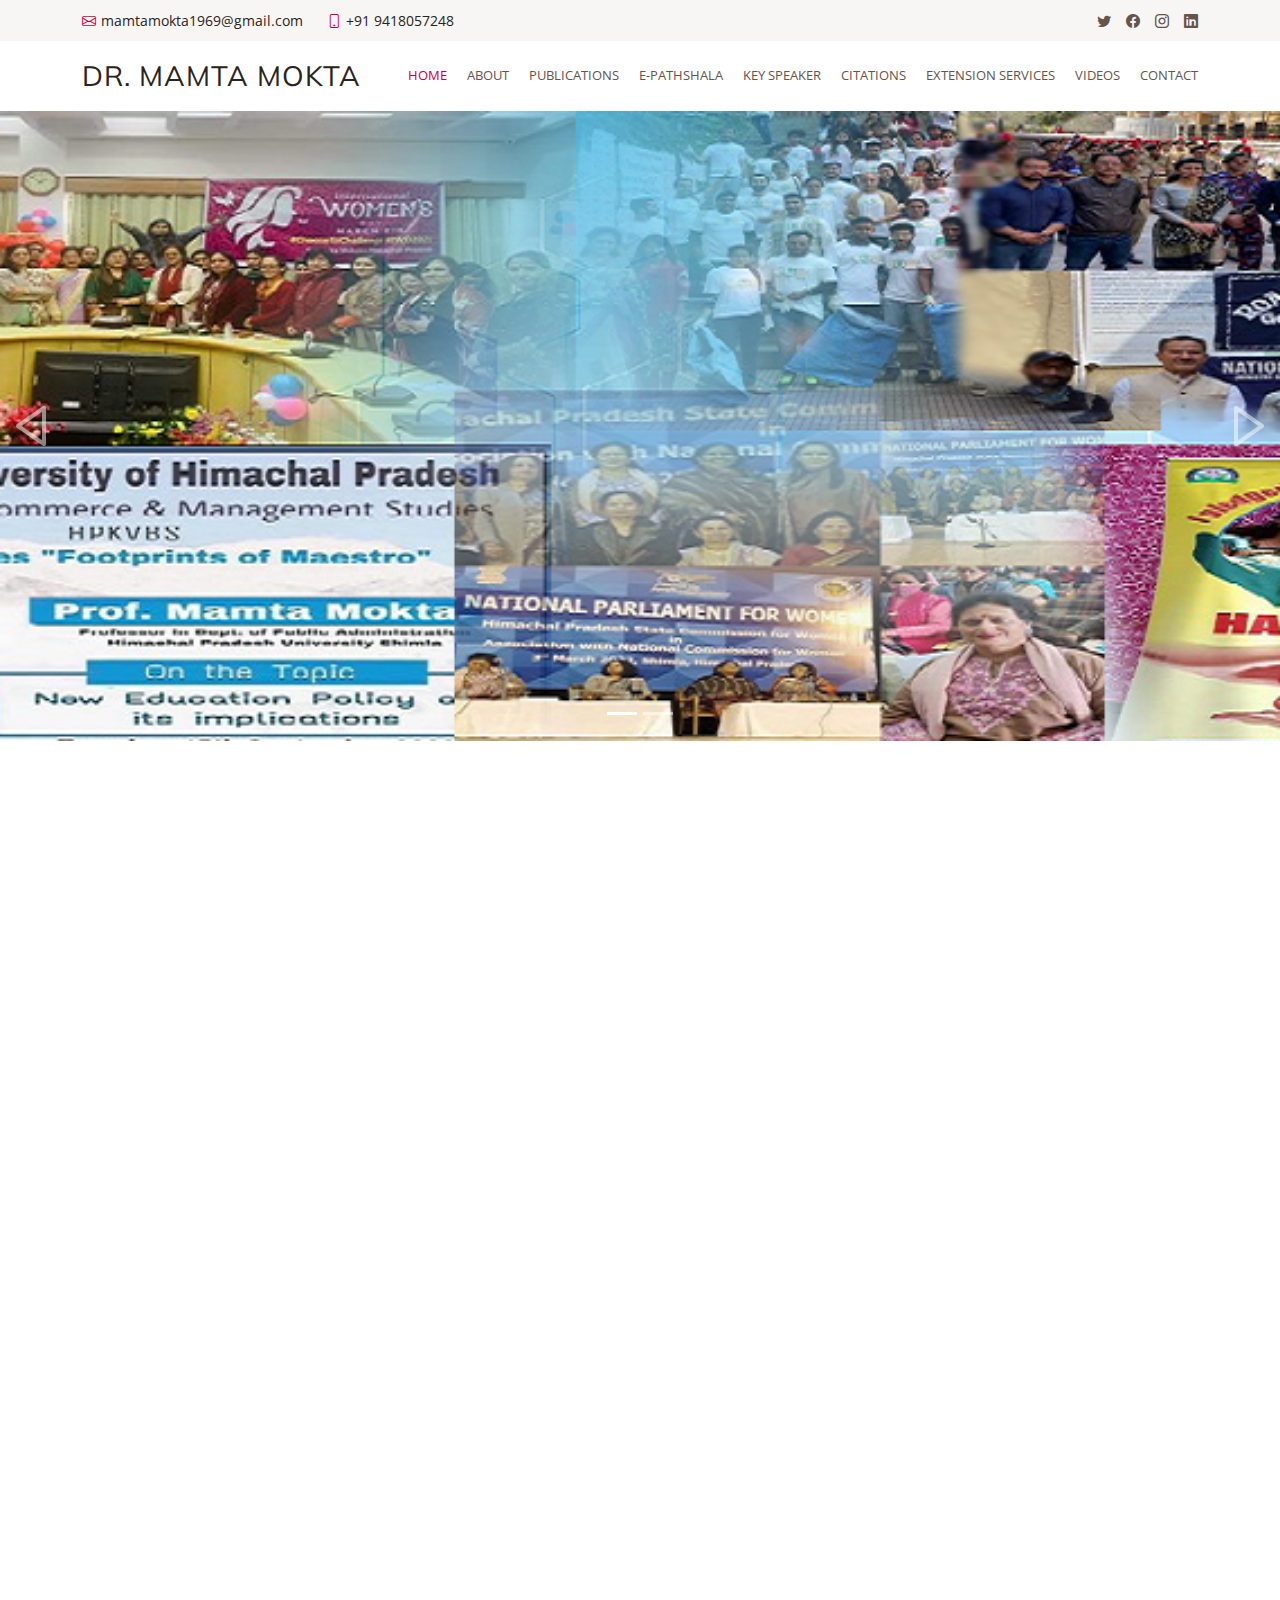
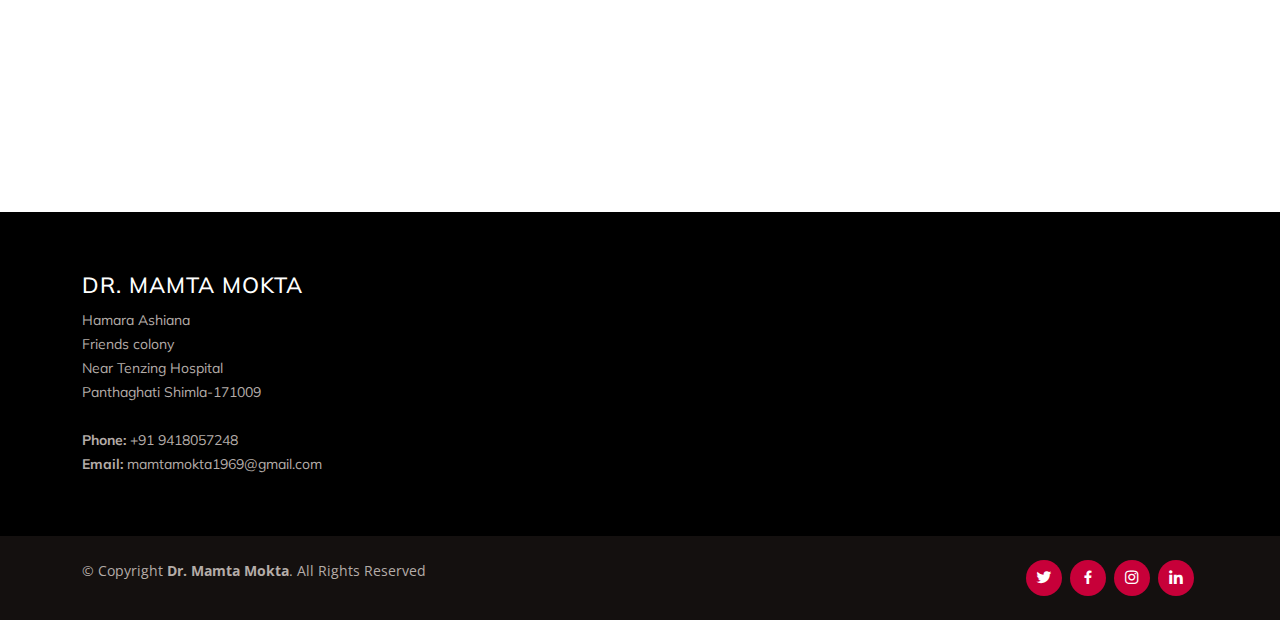
<file: index.html>
<!DOCTYPE html>
<html lang="en">

<head>
  <meta charset="utf-8">
  <meta content="width=device-width, initial-scale=1.0" name="viewport">

  <title> Dr. Mamta Mokta-Index</title>
  <meta content="" name="description">
  <meta content="" name="keywords">

 
  

  <!-- Google Fonts -->
  <link href="https://fonts.googleapis.com/css?family=Open+Sans:300,300i,400,400i,600,600i,700,700i|Muli:300,300i,400,400i,500,500i,600,600i,700,700i|Poppins:300,300i,400,400i,500,500i,600,600i,700,700i" rel="stylesheet">

  <!-- Vendor CSS Files -->
  <link href="assets/vendor/animate.css/animate.min.css" rel="stylesheet">
  <link href="assets/vendor/aos/aos.css" rel="stylesheet">
  <link href="assets/vendor/bootstrap/css/bootstrap.min.css" rel="stylesheet">
  <link href="assets/vendor/bootstrap-icons/bootstrap-icons.css" rel="stylesheet">
  <link href="assets/vendor/boxicons/css/boxicons.min.css" rel="stylesheet">
  <link href="assets/vendor/glightbox/css/glightbox.min.css" rel="stylesheet">
  <link href="assets/vendor/swiper/swiper-bundle.min.css" rel="stylesheet">

 
  <link href="assets/css/style.css" rel="stylesheet">

  <!-- =======================================================
  * Template Name: Dr. Mamta Mokta
  * Updated: Sep 18 2023 with Bootstrap v5.3.2
  * Template URL: https://bootstrapmade.com/Dr. Mamta Mokta-multipurpose-bootstrap-template/
  * Author: BootstrapMade.com
  * License: https://bootstrapmade.com/license/
  ======================================================== -->
</head>

<body>

  <!-- ======= Top Bar ======= -->
  <section id="topbar" class="d-flex align-items-center">
    <div class="container d-flex justify-content-center justify-content-md-between">
      <div class="contact-info d-flex align-items-center">
        <i class="bi bi-envelope d-flex align-items-center"><a href="mamtamokta1969@gmail.com">mamtamokta1969@gmail.com</a></i>
        <i class="bi bi-phone d-flex align-items-center ms-4"><span>+91 9418057248</span></i>
      </div>
      <div class="social-links d-none d-md-flex align-items-center">
        <a href="#" class="twitter"><i class="bi bi-twitter"></i></a>
        <a href="#" class="facebook"><i class="bi bi-facebook"></i></a>
        <a href="#" class="instagram"><i class="bi bi-instagram"></i></a>
        <a href="#" class="linkedin"><i class="bi bi-linkedin"></i></i></a>
      </div>
    </div>
  </section>

  <!-- ======= Header ======= -->
  <header id="header" class="d-flex align-items-center">
    <div class="container d-flex justify-content-between">

      <div class="logo">
        <h1 class="text-light"><a href="index.html"> Dr. Mamta Mokta</a></h1>
      
      </div>

      <nav id="navbar" class="navbar">
        <ul>
          <li><a class="active" href="index.html">Home</a></li>  
            <li><a href="about.html">About</a></li>
          <li><a href="Publications.html">Publications</a></li>
          <li><a href="Pathshala.html">e-Pathshala</a></li>
          <li><a href="Key_speaker.html">Key speaker</a></li>
            <li><a href="https://scholar.google.com/citations?user=9u7QQLwAAAAJ" target="_blank">Citations</a></li>
          <li><a href="Extension_services.html">Extension services</a></li>
       <li><a href="video.html"><span>Videos</span></a></li>
          <li><a href="contact.html">Contact</a></li>
        </ul>
        <i class="bi bi-list mobile-nav-toggle"></i>
      </nav><!-- .navbar -->

    </div>
  </header><!-- End Header -->

  <!-- ======= Hero Section ======= -->
  <section id="hero">
    <div id="heroCarousel" data-bs-interval="5000" class="carousel slide carousel-fade" data-bs-ride="carousel">

      <div class="carousel-inner" role="listbox">

        <!-- Slide 1 -->
        <div class="carousel-item active" style="background-image: url(assets/img/slide/slide.png);"></div>

        <!-- Slide 2 -->
        <div class="carousel-item" style="background-image: url(assets/img/slide/slide.png);"></div>

      </div>

      <a class="carousel-control-prev" href="#heroCarousel" role="button" data-bs-slide="prev">
        <span class="carousel-control-prev-icon bx bx-left-arrow" aria-hidden="true"></span>
      </a>

      <a class="carousel-control-next" href="#heroCarousel" role="button" data-bs-slide="next">
        <span class="carousel-control-next-icon bx bx-right-arrow" aria-hidden="true"></span>
      </a>

      <ol class="carousel-indicators" id="hero-carousel-indicators"></ol>

    </div>
  </section><!-- End Hero -->

  <main id="main">


    <!-- ======= Services Section ======= -->
    <section id="services" class="services">
      <div class="container">

        <div class="row">
          <div class="col-lg-4 col-md-6">
            <div class="icon-box" data-aos="fade-up">
              <div class="icon"><i class="bi bi-briefcase"></i></div>
              <h4 class="title"><a href="project.html">PROJECTS</a></h4>
             
            </div>
          </div>
          <div class="col-lg-4 col-md-6">
            <div class="icon-box" data-aos="fade-up" data-aos-delay="100">
              <div class="icon"><i class="bi bi-card-checklist"></i></div>
              <h4 class="title"><a href="publications.html">PUBLICATIONS</a></h4>
              
            </div>
          </div>
          <div class="col-lg-4 col-md-6">
            <div class="icon-box" data-aos="fade-up" data-aos-delay="200">
              <div class="icon"><i class="bi bi-bar-chart"></i></div>
              <h4 class="title"><a href="https://scholar.google.com/citations?user=9u7QQLwAAAAJ" target="_blank">CITATIONS</a></h4>
             
            </div>
          </div>
         
        </div>

      </div>
    </section><!-- End Services Section -->

    <!-- ======= Portfolio Section ======= -->
    <section id="portfolio" class="portfolio">
      <div class="container">

        <div class="row" data-aos="fade-up">
          <div class="col-lg-12 d-flex justify-content-center">
            <ul id="portfolio-flters">
              <li data-filter="*" class="filter-active">All</li>
              <li data-filter=".filter-app">Key Speaker</li>
              <li data-filter=".filter-web">Extension Services</li>
            </ul>
          </div>
        </div>

        <div class="row portfolio-container" data-aos="fade-up">

          <div class="col-lg-4 col-md-6 portfolio-item filter-app">
            <img src="assets/img/key speakers/1.jpeg" class="img-fluid" alt="">
            <div class="portfolio-info">
              <a href="assets/img/key speakers/1.jpeg" data-gallery="portfolioGallery" class="portfolio-lightbox preview-link"><i class="bx bx-plus"></i></a>
           </div>
          </div>

          <div class="col-lg-4 col-md-6 portfolio-item filter-web">
            <img src="assets/img/extension_Service/1.jpeg" class="img-fluid" alt="">
            <div class="portfolio-info">
             <a href="assets/img/extension_Service/1.jpeg" data-gallery="portfolioGallery" class="portfolio-lightbox preview-link"><i class="bx bx-plus"></i></a>
            </div>
          </div>

          <div class="col-lg-4 col-md-6 portfolio-item filter-app">
            <img src="assets/img/key speakers/2.jpeg" class="img-fluid" alt="">
            <div class="portfolio-info">
             <a href="assets/img/key speakers/2.jpeg" data-gallery="portfolioGallery" class="portfolio-lightbox preview-link"><i class="bx bx-plus"></i></a>
           </div>
          </div>
 <div class="col-lg-4 col-md-6 portfolio-item filter-web">
            <img src="assets/img/extension_Service/4.jpeg" class="img-fluid" alt="">
            <div class="portfolio-info">
              <a href="assets/img/extension_Service/4.jpeg" data-gallery="portfolioGallery" class="portfolio-lightbox preview-link"><i class="bx bx-plus"></i></a>
             </div>
          </div>
         <div class="col-lg-4 col-md-6 portfolio-item filter-web">
            <img src="assets/img/extension_Service/2.jpeg" class="img-fluid" alt="">
            <div class="portfolio-info">
              <a href="assets/img/extension_Service/2.jpeg" data-gallery="portfolioGallery" class="portfolio-lightbox preview-link"><i class="bx bx-plus"></i></a>
            </div>
          </div>

          <div class="col-lg-4 col-md-6 portfolio-item filter-app">
            <img src="assets/img/key speakers/4.jpeg" class="img-fluid" alt="">
            <div class="portfolio-info">
              <a href="assets/img/key speakers/4.jpeg" data-gallery="portfolioGallery" class="portfolio-lightbox preview-link"><i class="bx bx-plus"></i></a>
            </div>
          </div>
       

        </div>

      </div>
    </section><!-- End Portfolio Section -->

  </main><!-- End #main -->

  <!-- ======= Footer ======= -->
  <footer id="footer">

    <div class="footer-top">
      <div class="container">
        <div class="row">

          <div class="col-lg-3 col-md-6 footer-contact">
            <h3>Dr. Mamta Mokta</h3>
            <p>
              Hamara Ashiana<br>
             Friends colony<br>
             Near Tenzing Hospital<br>
             Panthaghati Shimla-171009<br><br>


              <strong>Phone:</strong> +91 9418057248<br>
              <strong>Email:</strong> mamtamokta1969@gmail.com<br>
            </p>
          </div>

          <!--<h4>Useful Links</h4>
            <ul>
              <li><i class="bx bx-chevron-right"></i> <a href="#">Home</a></li>
              <li><i class="bx bx-chevron-right"></i> <a href="#">About us</a></li>
              <li><i class="bx bx-chevron-right"></i> <a href="#">Services</a></li>
              <li><i class="bx bx-chevron-right"></i> <a href="#">Terms of service</a></li>
              <li><i class="bx bx-chevron-right"></i> <a href="#">Privacy policy</a></li>
            </ul>
          </div>-->

     

        </div>
      </div>
    </div>

    <div class="container d-md-flex py-4">

      <div class="me-md-auto text-center text-md-start">
        <div class="copyright">
          &copy; Copyright <strong><span>Dr. Mamta Mokta</span></strong>. All Rights Reserved
        </div>
       
      </div>
      <div class="social-links text-center text-md-right pt-3 pt-md-0">
        <a href="#" class="twitter"><i class="bx bxl-twitter"></i></a>
        <a href="#" class="facebook"><i class="bx bxl-facebook"></i></a>
        <a href="#" class="instagram"><i class="bx bxl-instagram"></i></a>
        <a href="#" class="linkedin"><i class="bx bxl-linkedin"></i></a>
      </div>
    </div>
  </footer><!-- End Footer -->

  <a href="#" class="back-to-top d-flex align-items-center justify-content-center"><i class="bi bi-arrow-up-short"></i></a>

  <!-- Vendor JS Files -->
  <script src="assets/vendor/aos/aos.js"></script>
  <script src="assets/vendor/bootstrap/js/bootstrap.bundle.min.js"></script>
  <script src="assets/vendor/glightbox/js/glightbox.min.js"></script>
  <script src="assets/vendor/isotope-layout/isotope.pkgd.min.js"></script>
  <script src="assets/vendor/swiper/swiper-bundle.min.js"></script>
  <script src="assets/vendor/waypoints/noframework.waypoints.js"></script>
  <script src="assets/vendor/php-email-form/validate.js"></script>

  <!-- Template Main JS File -->
  <script src="assets/js/main.js"></script>

</body>

</html>
</file>
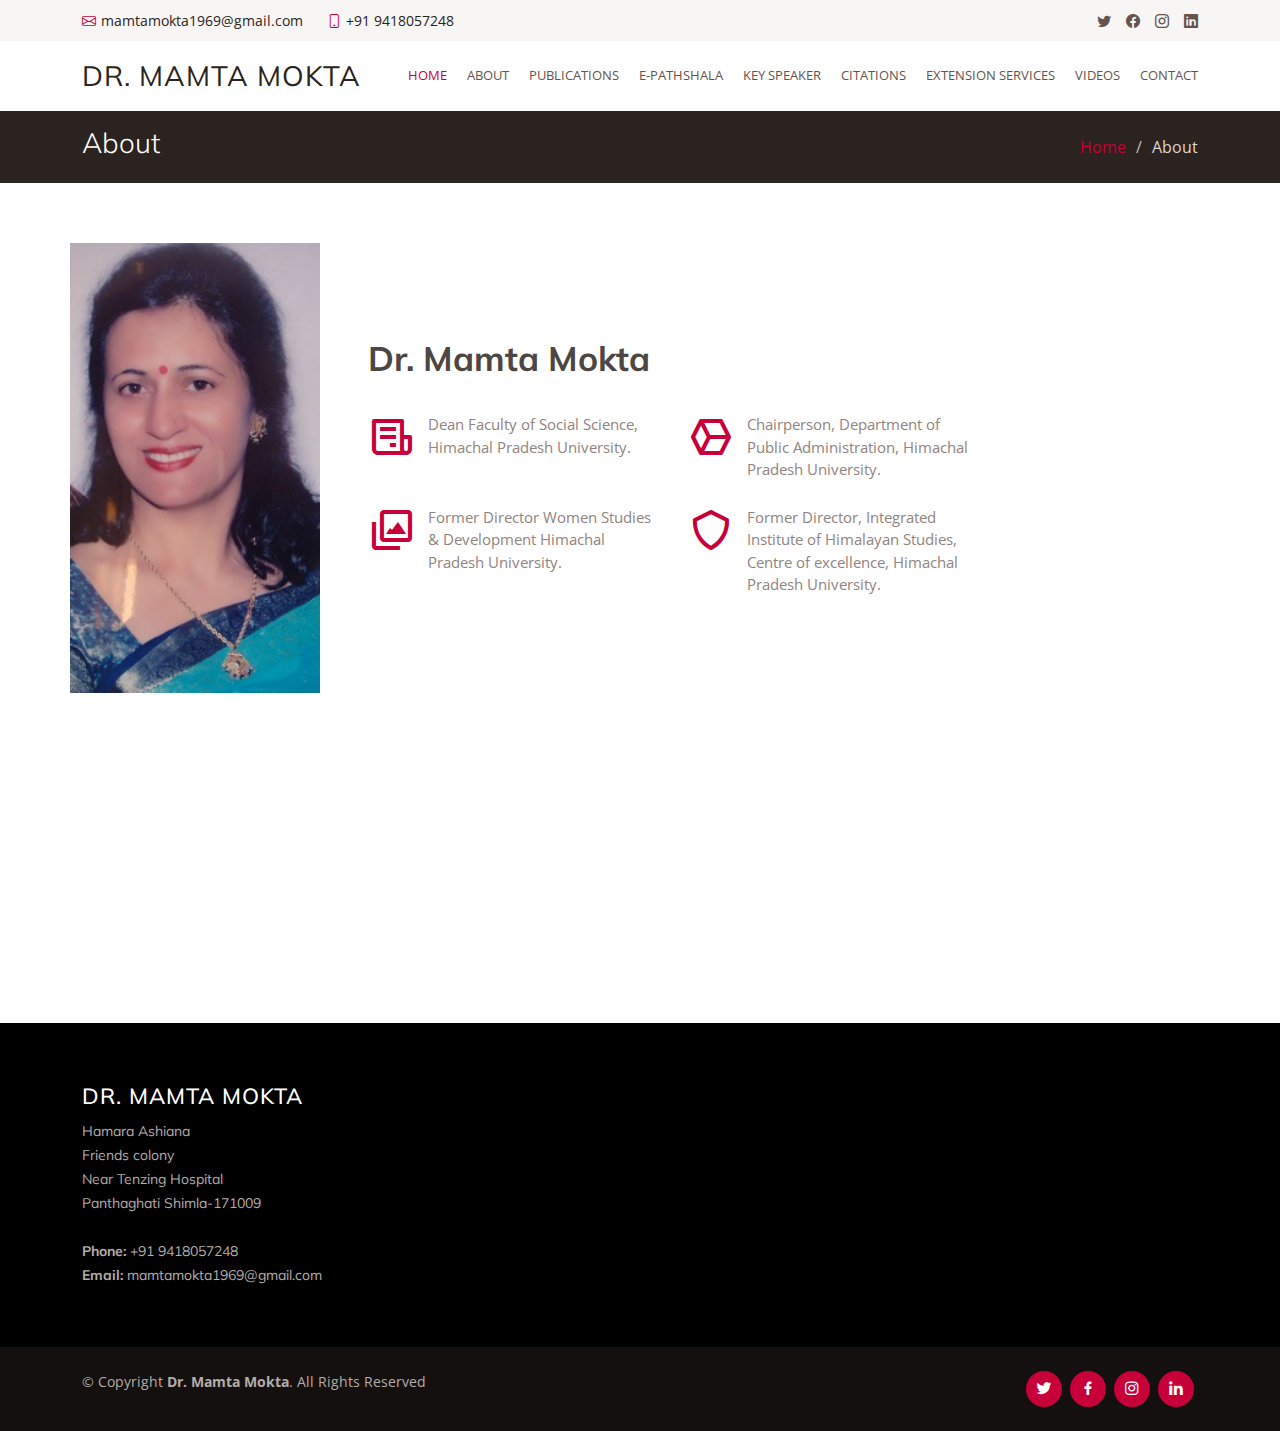
<file: about.html>
<!DOCTYPE html>
<html lang="en">

<head>
  <meta charset="utf-8">
  <meta content="width=device-width, initial-scale=1.0" name="viewport">

  <title>About</title>
  <meta content="" name="description">
  <meta content="" name="keywords">

  <!-- Favicons -->
  <link href="assets/img/favicon.png" rel="icon">
  <link href="assets/img/apple-touch-icon.png" rel="apple-touch-icon">

  <!-- Google Fonts -->
  <link href="https://fonts.googleapis.com/css?family=Open+Sans:300,300i,400,400i,600,600i,700,700i|Muli:300,300i,400,400i,500,500i,600,600i,700,700i|Poppins:300,300i,400,400i,500,500i,600,600i,700,700i" rel="stylesheet">

  <!-- Vendor CSS Files -->
  <link href="assets/vendor/animate.css/animate.min.css" rel="stylesheet">
  <link href="assets/vendor/aos/aos.css" rel="stylesheet">
  <link href="assets/vendor/bootstrap/css/bootstrap.min.css" rel="stylesheet">
  <link href="assets/vendor/bootstrap-icons/bootstrap-icons.css" rel="stylesheet">
  <link href="assets/vendor/boxicons/css/boxicons.min.css" rel="stylesheet">
  <link href="assets/vendor/glightbox/css/glightbox.min.css" rel="stylesheet">
  <link href="assets/vendor/swiper/swiper-bundle.min.css" rel="stylesheet">

  <!-- Template Main CSS File -->
  <link href="assets/css/style.css" rel="stylesheet">

  <!-- =======================================================
  * Template Name: Flattern
  * Updated: Sep 18 2023 with Bootstrap v5.3.2
  * Template URL: https://bootstrapmade.com/flattern-multipurpose-bootstrap-template/
  * Author: BootstrapMade.com
  * License: https://bootstrapmade.com/license/
  ======================================================== -->
</head>

<body>

  <!-- ======= Top Bar ======= -->
  <section id="topbar" class="d-flex align-items-center">
    <div class="container d-flex justify-content-center justify-content-md-between">
       <div class="contact-info d-flex align-items-center">
        <i class="bi bi-envelope d-flex align-items-center"><a href="mailto:mamtamokta1969@gmail.com">mamtamokta1969@gmail.com</a></i>
        <i class="bi bi-phone d-flex align-items-center ms-4"><span>+91 9418057248</span></i>
      </div>
      <div class="social-links d-none d-md-flex align-items-center">
        <a href="#" class="twitter"><i class="bi bi-twitter"></i></a>
        <a href="#" class="facebook"><i class="bi bi-facebook"></i></a>
        <a href="#" class="instagram"><i class="bi bi-instagram"></i></a>
        <a href="#" class="linkedin"><i class="bi bi-linkedin"></i></i></a>
      </div>
    </div>
  </section>

  <!-- ======= Header ======= -->
  <header id="header" class="d-flex align-items-center">
    <div class="container d-flex justify-content-between">

      <div class="logo">
        <h1 class="text-light"><a href="index.html">Dr. Mamta Mokta</a></h1>
        <!-- Uncomment below if you prefer to use an image logo -->
        <!-- <a href="index.html"><img src="assets/img/logo.png" alt="" class="img-fluid"></a>-->
      </div>

      <nav id="navbar" class="navbar">
        <ul>
          <li><a class="active" href="index.html">Home</a></li>  
            <li><a href="about.html">About</a></li>
          <li><a href="Publications.html">Publications</a></li>
          <li><a href="Pathshala.html">e-Pathshala</a></li>
          <li><a href="Key_speaker.html">Key speaker</a></li>
           <li><a href="https://scholar.google.com/citations?user=9u7QQLwAAAAJ" target="_blank">Citations</a></li>
          <li><a href="Extension_services.html">Extension services</a></li>
          <li><a href="video.html"><span>Videos</span></a></li>
          <li><a href="contact.html">Contact</a></li>
        </ul>
        <i class="bi bi-list mobile-nav-toggle"></i>
      </nav><!-- .navbar -->

    </div>
  </header><!-- End Header -->

  <main id="main">

    <!-- ======= Breadcrumbs ======= -->
    <section id="breadcrumbs" class="breadcrumbs">
      <div class="container">

        <div class="d-flex justify-content-between align-items-center">
          <h2>About</h2>
          <ol>
            <li><a href="index.html">Home</a></li>
            <li>About</li>
          </ol>
        </div>

      </div>
    </section><!-- End Breadcrumbs -->

    <!-- ======= About Us Section ======= -->
    <section id="about-us" class="about-us">
      <div class="container">

        <div class="row no-gutters">
          <div class="image col-xl-5 d-flex align-items-stretch justify-content-center justify-content-lg-start" data-aos="fade-right"></div>
          <div class="col-xl-7 ps-0 ps-lg-5 pe-lg-1 d-flex align-items-stretch">
            <div class="content d-flex flex-column justify-content-center">
              <h3 data-aos="fade-up">Dr. Mamta Mokta</h3>
            
              <div class="row">
                <div class="col-md-6 icon-box" data-aos="fade-up">
                  <i class="bx bx-receipt"></i>
 <p>Dean Faculty of Social Science,
Himachal Pradesh University.
</p>
                </div>
                <div class="col-md-6 icon-box" data-aos="fade-up" data-aos-delay="100">
                  <i class="bx bx-cube-alt"></i>
                  
                  <p>Chairperson,
Department of Public Administration,
Himachal Pradesh University.</p>
                </div>
                <div class="col-md-6 icon-box" data-aos="fade-up" data-aos-delay="200">
                  <i class="bx bx-images"></i>
                  
                  <p>Former Director Women Studies &amp; Development
Himachal Pradesh University.
</p>
                </div>
                <div class="col-md-6 icon-box" data-aos="fade-up" data-aos-delay="300">
                  <i class="bx bx-shield"></i>
                 
                  <p>Former Director,
Integrated Institute of Himalayan Studies,
Centre of excellence, Himachal Pradesh University.</p>
                </div>
              </div>
            </div><!-- End .content-->
          </div>
        </div>

      </div>
    </section><!-- End About Us Section -->

   

    <!-- ======= Our Skills Section ======= -->
    <section id="skills" class="skills">
      <div class="container">

    
        <div class="row skills-content">

          <div class="col-lg-6" data-aos="fade-up">

            <div class="progress">
              <span class="skill">Published Research Papers <i class="val">74</i></span>
              <div class="progress-bar-wrap">
                <div class="progress-bar" role="progressbar" aria-valuenow="74" aria-valuemin="0" aria-valuemax="100"></div>
              </div>
            </div>

            <div class="progress">
              <span class="skill">Workshops Organized <i class="val">14</i></span>
              <div class="progress-bar-wrap">
                <div class="progress-bar" role="progressbar" aria-valuenow="14" aria-valuemin="0" aria-valuemax="100"></div>
              </div>
            </div>

            <div class="progress">
              <span class="skill">Total Research Projects Completed <i class="val">05</i></span>
              <div class="progress-bar-wrap">
                <div class="progress-bar" role="progressbar" aria-valuenow="05" aria-valuemin="0" aria-valuemax="100"></div>
              </div>
            </div>

          </div>

          <div class="col-lg-6" data-aos="fade-up" data-aos-delay="100">

            <div class="progress">
              <span class="skill">Paper Presented in Conferences/Webinar <i class="val">60</i></span>
              <div class="progress-bar-wrap">
                <div class="progress-bar" role="progressbar" aria-valuenow="60" aria-valuemin="0" aria-valuemax="100"></div>
              </div>
            </div>

            <div class="progress">
              <span class="skill">Key Note Speaker <i class="val">11</i></span>
              <div class="progress-bar-wrap">
                <div class="progress-bar" role="progressbar" aria-valuenow="11" aria-valuemin="0" aria-valuemax="100"></div>
              </div>
            </div>

            <div class="progress">
              <span class="skill">Books Published <i class="val">06</i></span>
              <div class="progress-bar-wrap">
                <div class="progress-bar" role="progressbar" aria-valuenow="06" aria-valuemin="0" aria-valuemax="100"></div>
              </div>
            </div>

          </div>

        </div>

      </div>
    </section><!-- End Our Skills Section -->

    <!-- ======= Our Clients Section ======= -->
 <!--   <section id="clients" class="clients">
      <div class="container">

        <div class="section-title" data-aos="fade-up">
          <h2>Our <strong>Clients</strong></h2>
          <p>Magnam dolores commodi suscipit. Necessitatibus eius consequatur ex aliquid fuga eum quidem. Sit sint consectetur velit. Quisquam quos quisquam cupiditate. Et nemo qui impedit suscipit alias ea. Quia fugiat sit in iste officiis commodi quidem hic quas.</p>
        </div>

        <div class="row no-gutters clients-wrap clearfix" data-aos="fade-up">

          <div class="col-lg-3 col-md-4 col-xs-6">
            <div class="client-logo">
              <img src="assets/img/clients/client-1.png" class="img-fluid" alt="">
            </div>
          </div>

          <div class="col-lg-3 col-md-4 col-xs-6">
            <div class="client-logo">
              <img src="assets/img/clients/client-2.png" class="img-fluid" alt="">
            </div>
          </div>

          <div class="col-lg-3 col-md-4 col-xs-6">
            <div class="client-logo">
              <img src="assets/img/clients/client-3.png" class="img-fluid" alt="">
            </div>
          </div>

          <div class="col-lg-3 col-md-4 col-xs-6">
            <div class="client-logo">
              <img src="assets/img/clients/client-4.png" class="img-fluid" alt="">
            </div>
          </div>

          <div class="col-lg-3 col-md-4 col-xs-6">
            <div class="client-logo">
              <img src="assets/img/clients/client-5.png" class="img-fluid" alt="">
            </div>
          </div>

          <div class="col-lg-3 col-md-4 col-xs-6">
            <div class="client-logo">
              <img src="assets/img/clients/client-6.png" class="img-fluid" alt="">
            </div>
          </div>

          <div class="col-lg-3 col-md-4 col-xs-6">
            <div class="client-logo">
              <img src="assets/img/clients/client-7.png" class="img-fluid" alt="">
            </div>
          </div>

          <div class="col-lg-3 col-md-4 col-xs-6">
            <div class="client-logo">
              <img src="assets/img/clients/client-8.png" class="img-fluid" alt="">
            </div>
          </div>

        </div>

      </div>
    </section>--><!-- End Our Clients Section -->

  </main><!-- End #main -->

 <!-- ======= Footer ======= -->
  <footer id="footer">

    <div class="footer-top">
      <div class="container">
        <div class="row">

          <div class="col-lg-3 col-md-6 footer-contact">
            <h3>Dr. Mamta Mokta</h3>
            <p>
              Hamara Ashiana<br>
             Friends colony<br>
             Near Tenzing Hospital<br>
             Panthaghati Shimla-171009<br><br>


              <strong>Phone:</strong> +91 9418057248<br>
              <strong>Email:</strong> mamtamokta1969@gmail.com<br>
            </p>
          </div>

          <!--<h4>Useful Links</h4>
            <ul>
              <li><i class="bx bx-chevron-right"></i> <a href="#">Home</a></li>
              <li><i class="bx bx-chevron-right"></i> <a href="#">About us</a></li>
              <li><i class="bx bx-chevron-right"></i> <a href="#">Services</a></li>
              <li><i class="bx bx-chevron-right"></i> <a href="#">Terms of service</a></li>
              <li><i class="bx bx-chevron-right"></i> <a href="#">Privacy policy</a></li>
            </ul>
          </div>-->

     

        </div>
      </div>
    </div>

    <div class="container d-md-flex py-4">

      <div class="me-md-auto text-center text-md-start">
        <div class="copyright">
          &copy; Copyright <strong><span>Dr. Mamta Mokta</span></strong>. All Rights Reserved
        </div>
       
      </div>
      <div class="social-links text-center text-md-right pt-3 pt-md-0">
        <a href="#" class="twitter"><i class="bx bxl-twitter"></i></a>
        <a href="#" class="facebook"><i class="bx bxl-facebook"></i></a>
        <a href="#" class="instagram"><i class="bx bxl-instagram"></i></a>
        <a href="#" class="linkedin"><i class="bx bxl-linkedin"></i></a>
      </div>
    </div>
  </footer><!-- End Footer -->

  <a href="#" class="back-to-top d-flex align-items-center justify-content-center"><i class="bi bi-arrow-up-short"></i></a>

  <!-- Vendor JS Files -->
  <script src="assets/vendor/aos/aos.js"></script>
  <script src="assets/vendor/bootstrap/js/bootstrap.bundle.min.js"></script>
  <script src="assets/vendor/glightbox/js/glightbox.min.js"></script>
  <script src="assets/vendor/isotope-layout/isotope.pkgd.min.js"></script>
  <script src="assets/vendor/swiper/swiper-bundle.min.js"></script>
  <script src="assets/vendor/waypoints/noframework.waypoints.js"></script>
  <script src="assets/vendor/php-email-form/validate.js"></script>

  <!-- Template Main JS File -->
  <script src="assets/js/main.js"></script>

</body>

</html>
</file>
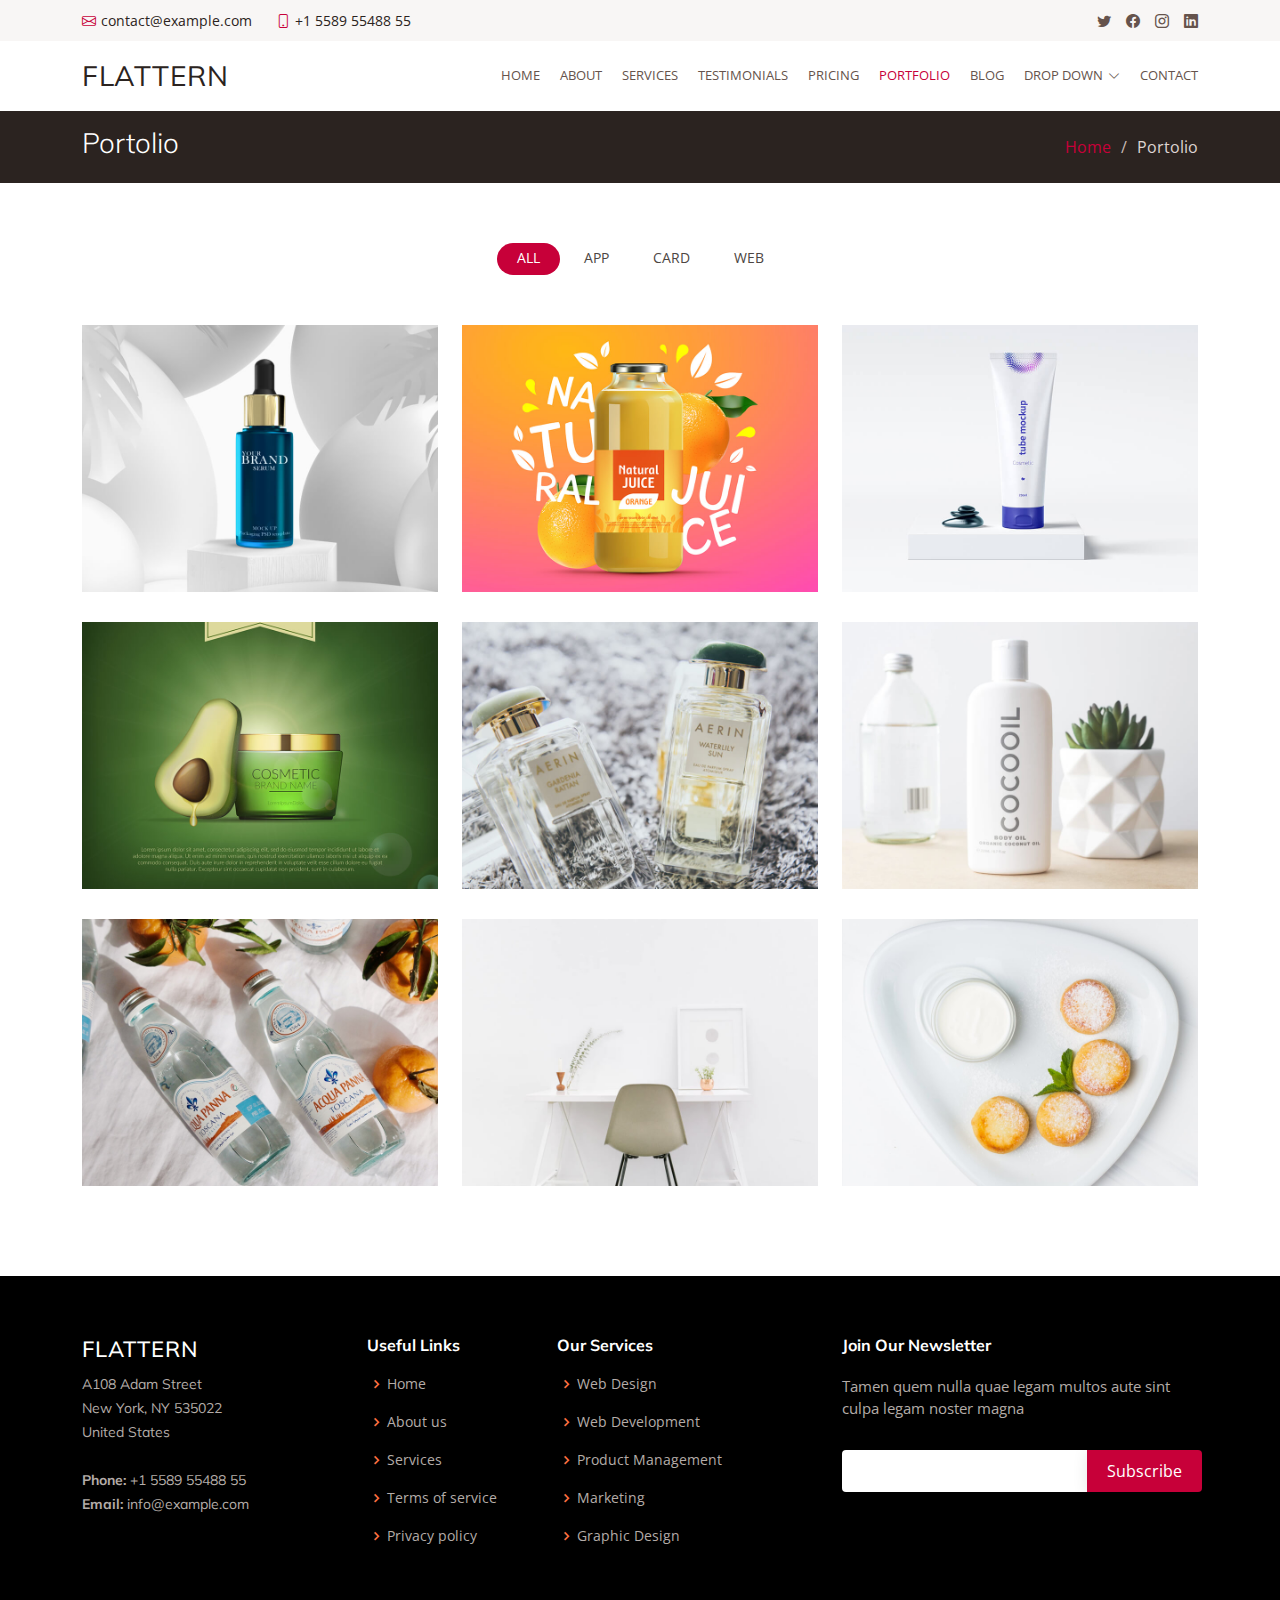
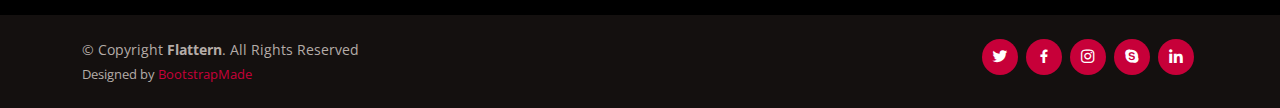
<file: Citations.html>
<!DOCTYPE html>
<html lang="en">

<head>
  <meta charset="utf-8">
  <meta content="width=device-width, initial-scale=1.0" name="viewport">

  <title>Portfolio - Flattern Bootstrap Template</title>
  <meta content="" name="description">
  <meta content="" name="keywords">

  <!-- Favicons -->
  <link href="assets/img/favicon.png" rel="icon">
  <link href="assets/img/apple-touch-icon.png" rel="apple-touch-icon">

  <!-- Google Fonts -->
  <link href="https://fonts.googleapis.com/css?family=Open+Sans:300,300i,400,400i,600,600i,700,700i|Muli:300,300i,400,400i,500,500i,600,600i,700,700i|Poppins:300,300i,400,400i,500,500i,600,600i,700,700i" rel="stylesheet">

  <!-- Vendor CSS Files -->
  <link href="assets/vendor/animate.css/animate.min.css" rel="stylesheet">
  <link href="assets/vendor/aos/aos.css" rel="stylesheet">
  <link href="assets/vendor/bootstrap/css/bootstrap.min.css" rel="stylesheet">
  <link href="assets/vendor/bootstrap-icons/bootstrap-icons.css" rel="stylesheet">
  <link href="assets/vendor/boxicons/css/boxicons.min.css" rel="stylesheet">
  <link href="assets/vendor/glightbox/css/glightbox.min.css" rel="stylesheet">
  <link href="assets/vendor/swiper/swiper-bundle.min.css" rel="stylesheet">

  <!-- Template Main CSS File -->
  <link href="assets/css/style.css" rel="stylesheet">

  <!-- =======================================================
  * Template Name: Flattern
  * Updated: Sep 18 2023 with Bootstrap v5.3.2
  * Template URL: https://bootstrapmade.com/flattern-multipurpose-bootstrap-template/
  * Author: BootstrapMade.com
  * License: https://bootstrapmade.com/license/
  ======================================================== -->
</head>

<body>

  <!-- ======= Top Bar ======= -->
  <section id="topbar" class="d-flex align-items-center">
    <div class="container d-flex justify-content-center justify-content-md-between">
      <div class="contact-info d-flex align-items-center">
        <i class="bi bi-envelope d-flex align-items-center"><a href="mailto:contact@example.com">contact@example.com</a></i>
        <i class="bi bi-phone d-flex align-items-center ms-4"><span>+1 5589 55488 55</span></i>
      </div>
      <div class="social-links d-none d-md-flex align-items-center">
        <a href="#" class="twitter"><i class="bi bi-twitter"></i></a>
        <a href="#" class="facebook"><i class="bi bi-facebook"></i></a>
        <a href="#" class="instagram"><i class="bi bi-instagram"></i></a>
        <a href="#" class="linkedin"><i class="bi bi-linkedin"></i></i></a>
      </div>
    </div>
  </section>

  <!-- ======= Header ======= -->
  <header id="header" class="d-flex align-items-center">
    <div class="container d-flex justify-content-between">

      <div class="logo">
        <h1 class="text-light"><a href="index.html">Flattern</a></h1>
        <!-- Uncomment below if you prefer to use an image logo -->
        <!-- <a href="index.html"><img src="assets/img/logo.png" alt="" class="img-fluid"></a>-->
      </div>

      <nav id="navbar" class="navbar">
        <ul>
          <li><a href="index.html">Home</a></li>
          <li><a href="about.html">About</a></li>
          <li><a href="services.html">Services</a></li>
          <li><a href="testimonials.html">Testimonials</a></li>
          <li><a href="pricing.html">Pricing</a></li>
          <li><a class="active" href="portfolio.html">Portfolio</a></li>
          <li><a href="blog.html">Blog</a></li>
          <li class="dropdown"><a href="#"><span>Drop Down</span> <i class="bi bi-chevron-down"></i></a>
            <ul>
              <li><a href="#">Drop Down 1</a></li>
              <li class="dropdown"><a href="#"><span>Deep Drop Down</span> <i class="bi bi-chevron-right"></i></a>
                <ul>
                  <li><a href="#">Deep Drop Down 1</a></li>
                  <li><a href="#">Deep Drop Down 2</a></li>
                  <li><a href="#">Deep Drop Down 3</a></li>
                  <li><a href="#">Deep Drop Down 4</a></li>
                  <li><a href="#">Deep Drop Down 5</a></li>
                </ul>
              </li>
              <li><a href="#">Drop Down 2</a></li>
              <li><a href="#">Drop Down 3</a></li>
              <li><a href="#">Drop Down 4</a></li>
            </ul>
          </li>
          <li><a href="contact.html">Contact</a></li>
        </ul>
        <i class="bi bi-list mobile-nav-toggle"></i>
      </nav><!-- .navbar -->

    </div>
  </header><!-- End Header -->

  <main id="main">

    <!-- ======= Breadcrumbs ======= -->
    <section id="breadcrumbs" class="breadcrumbs">
      <div class="container">

        <div class="d-flex justify-content-between align-items-center">
          <h2>Portolio</h2>
          <ol>
            <li><a href="index.html">Home</a></li>
            <li>Portolio</li>
          </ol>
        </div>

      </div>
    </section><!-- End Breadcrumbs -->

    <!-- ======= Portfolio Section ======= -->
    <section id="portfolio" class="portfolio">
      <div class="container">

        <div class="row" data-aos="fade-up">
          <div class="col-lg-12 d-flex justify-content-center">
            <ul id="portfolio-flters">
              <li data-filter="*" class="filter-active">All</li>
              <li data-filter=".filter-app">App</li>
              <li data-filter=".filter-card">Card</li>
              <li data-filter=".filter-web">Web</li>
            </ul>
          </div>
        </div>

        <div class="row portfolio-container" data-aos="fade-up">

          <div class="col-lg-4 col-md-6 portfolio-item filter-app">
            <img src="assets/img/portfolio/portfolio-1.jpg" class="img-fluid" alt="">
            <div class="portfolio-info">
              <h4>App 1</h4>
              <p>App</p>
              <a href="assets/img/portfolio/portfolio-1.jpg" data-gallery="portfolioGallery" class="portfolio-lightbox preview-link" title="App 1"><i class="bx bx-plus"></i></a>
              <a href="portfolio-details.html" class="details-link" title="More Details"><i class="bx bx-link"></i></a>
            </div>
          </div>

          <div class="col-lg-4 col-md-6 portfolio-item filter-web">
            <img src="assets/img/portfolio/portfolio-2.jpg" class="img-fluid" alt="">
            <div class="portfolio-info">
              <h4>Web 3</h4>
              <p>Web</p>
              <a href="assets/img/portfolio/portfolio-2.jpg" data-gallery="portfolioGallery" class="portfolio-lightbox preview-link" title="Web 3"><i class="bx bx-plus"></i></a>
              <a href="portfolio-details.html" class="details-link" title="More Details"><i class="bx bx-link"></i></a>
            </div>
          </div>

          <div class="col-lg-4 col-md-6 portfolio-item filter-app">
            <img src="assets/img/portfolio/portfolio-3.jpg" class="img-fluid" alt="">
            <div class="portfolio-info">
              <h4>App 2</h4>
              <p>App</p>
              <a href="assets/img/portfolio/portfolio-3.jpg" data-gallery="portfolioGallery" class="portfolio-lightbox preview-link" title="App 2"><i class="bx bx-plus"></i></a>
              <a href="portfolio-details.html" class="details-link" title="More Details"><i class="bx bx-link"></i></a>
            </div>
          </div>

          <div class="col-lg-4 col-md-6 portfolio-item filter-card">
            <img src="assets/img/portfolio/portfolio-4.jpg" class="img-fluid" alt="">
            <div class="portfolio-info">
              <h4>Card 2</h4>
              <p>Card</p>
              <a href="assets/img/portfolio/portfolio-4.jpg" data-gallery="portfolioGallery" class="portfolio-lightbox preview-link" title="Card 2"><i class="bx bx-plus"></i></a>
              <a href="portfolio-details.html" class="details-link" title="More Details"><i class="bx bx-link"></i></a>
            </div>
          </div>

          <div class="col-lg-4 col-md-6 portfolio-item filter-web">
            <img src="assets/img/portfolio/portfolio-5.jpg" class="img-fluid" alt="">
            <div class="portfolio-info">
              <h4>Web 2</h4>
              <p>Web</p>
              <a href="assets/img/portfolio/portfolio-5.jpg" data-gallery="portfolioGallery" class="portfolio-lightbox preview-link" title="Web 2"><i class="bx bx-plus"></i></a>
              <a href="portfolio-details.html" class="details-link" title="More Details"><i class="bx bx-link"></i></a>
            </div>
          </div>

          <div class="col-lg-4 col-md-6 portfolio-item filter-app">
            <img src="assets/img/portfolio/portfolio-6.jpg" class="img-fluid" alt="">
            <div class="portfolio-info">
              <h4>App 3</h4>
              <p>App</p>
              <a href="assets/img/portfolio/portfolio-6.jpg" data-gallery="portfolioGallery" class="portfolio-lightbox preview-link" title="App 3"><i class="bx bx-plus"></i></a>
              <a href="portfolio-details.html" class="details-link" title="More Details"><i class="bx bx-link"></i></a>
            </div>
          </div>

          <div class="col-lg-4 col-md-6 portfolio-item filter-card">
            <img src="assets/img/portfolio/portfolio-7.jpg" class="img-fluid" alt="">
            <div class="portfolio-info">
              <h4>Card 1</h4>
              <p>Card</p>
              <a href="assets/img/portfolio/portfolio-7.jpg" data-gallery="portfolioGallery" class="portfolio-lightbox preview-link" title="Card 1"><i class="bx bx-plus"></i></a>
              <a href="portfolio-details.html" class="details-link" title="More Details"><i class="bx bx-link"></i></a>
            </div>
          </div>

          <div class="col-lg-4 col-md-6 portfolio-item filter-card">
            <img src="assets/img/portfolio/portfolio-8.jpg" class="img-fluid" alt="">
            <div class="portfolio-info">
              <h4>Card 3</h4>
              <p>Card</p>
              <a href="assets/img/portfolio/portfolio-8.jpg" data-gallery="portfolioGallery" class="portfolio-lightbox preview-link" title="Card 3"><i class="bx bx-plus"></i></a>
              <a href="portfolio-details.html" class="details-link" title="More Details"><i class="bx bx-link"></i></a>
            </div>
          </div>

          <div class="col-lg-4 col-md-6 portfolio-item filter-web">
            <img src="assets/img/portfolio/portfolio-9.jpg" class="img-fluid" alt="">
            <div class="portfolio-info">
              <h4>Web 3</h4>
              <p>Web</p>
              <a href="assets/img/portfolio/portfolio-9.jpg" data-gallery="portfolioGallery" class="portfolio-lightbox preview-link" title="Web 3"><i class="bx bx-plus"></i></a>
              <a href="portfolio-details.html" class="details-link" title="More Details"><i class="bx bx-link"></i></a>
            </div>
          </div>

        </div>

      </div>
    </section><!-- End Portfolio Section -->

  </main><!-- End #main -->

  <!-- ======= Footer ======= -->
  <footer id="footer">

    <div class="footer-top">
      <div class="container">
        <div class="row">

          <div class="col-lg-3 col-md-6 footer-contact">
            <h3>Flattern</h3>
            <p>
              A108 Adam Street <br>
              New York, NY 535022<br>
              United States <br><br>
              <strong>Phone:</strong> +1 5589 55488 55<br>
              <strong>Email:</strong> info@example.com<br>
            </p>
          </div>

          <div class="col-lg-2 col-md-6 footer-links">
            <h4>Useful Links</h4>
            <ul>
              <li><i class="bx bx-chevron-right"></i> <a href="#">Home</a></li>
              <li><i class="bx bx-chevron-right"></i> <a href="#">About us</a></li>
              <li><i class="bx bx-chevron-right"></i> <a href="#">Services</a></li>
              <li><i class="bx bx-chevron-right"></i> <a href="#">Terms of service</a></li>
              <li><i class="bx bx-chevron-right"></i> <a href="#">Privacy policy</a></li>
            </ul>
          </div>

          <div class="col-lg-3 col-md-6 footer-links">
            <h4>Our Services</h4>
            <ul>
              <li><i class="bx bx-chevron-right"></i> <a href="#">Web Design</a></li>
              <li><i class="bx bx-chevron-right"></i> <a href="#">Web Development</a></li>
              <li><i class="bx bx-chevron-right"></i> <a href="#">Product Management</a></li>
              <li><i class="bx bx-chevron-right"></i> <a href="#">Marketing</a></li>
              <li><i class="bx bx-chevron-right"></i> <a href="#">Graphic Design</a></li>
            </ul>
          </div>

          <div class="col-lg-4 col-md-6 footer-newsletter">
            <h4>Join Our Newsletter</h4>
            <p>Tamen quem nulla quae legam multos aute sint culpa legam noster magna</p>
            <form action="" method="post">
              <input type="email" name="email"><input type="submit" value="Subscribe">
            </form>
          </div>

        </div>
      </div>
    </div>

    <div class="container d-md-flex py-4">

      <div class="me-md-auto text-center text-md-start">
        <div class="copyright">
          &copy; Copyright <strong><span>Flattern</span></strong>. All Rights Reserved
        </div>
        <div class="credits">
          <!-- All the links in the footer should remain intact. -->
          <!-- You can delete the links only if you purchased the pro version. -->
          <!-- Licensing information: https://bootstrapmade.com/license/ -->
          <!-- Purchase the pro version with working PHP/AJAX contact form: https://bootstrapmade.com/flattern-multipurpose-bootstrap-template/ -->
          Designed by <a href="https://bootstrapmade.com/">BootstrapMade</a>
        </div>
      </div>
      <div class="social-links text-center text-md-right pt-3 pt-md-0">
        <a href="#" class="twitter"><i class="bx bxl-twitter"></i></a>
        <a href="#" class="facebook"><i class="bx bxl-facebook"></i></a>
        <a href="#" class="instagram"><i class="bx bxl-instagram"></i></a>
        <a href="#" class="google-plus"><i class="bx bxl-skype"></i></a>
        <a href="#" class="linkedin"><i class="bx bxl-linkedin"></i></a>
      </div>
    </div>
  </footer><!-- End Footer -->

  <a href="#" class="back-to-top d-flex align-items-center justify-content-center"><i class="bi bi-arrow-up-short"></i></a>

  <!-- Vendor JS Files -->
  <script src="assets/vendor/aos/aos.js"></script>
  <script src="assets/vendor/bootstrap/js/bootstrap.bundle.min.js"></script>
  <script src="assets/vendor/glightbox/js/glightbox.min.js"></script>
  <script src="assets/vendor/isotope-layout/isotope.pkgd.min.js"></script>
  <script src="assets/vendor/swiper/swiper-bundle.min.js"></script>
  <script src="assets/vendor/waypoints/noframework.waypoints.js"></script>
  <script src="assets/vendor/php-email-form/validate.js"></script>

  <!-- Template Main JS File -->
  <script src="assets/js/main.js"></script>

</body>

</html>
</file>
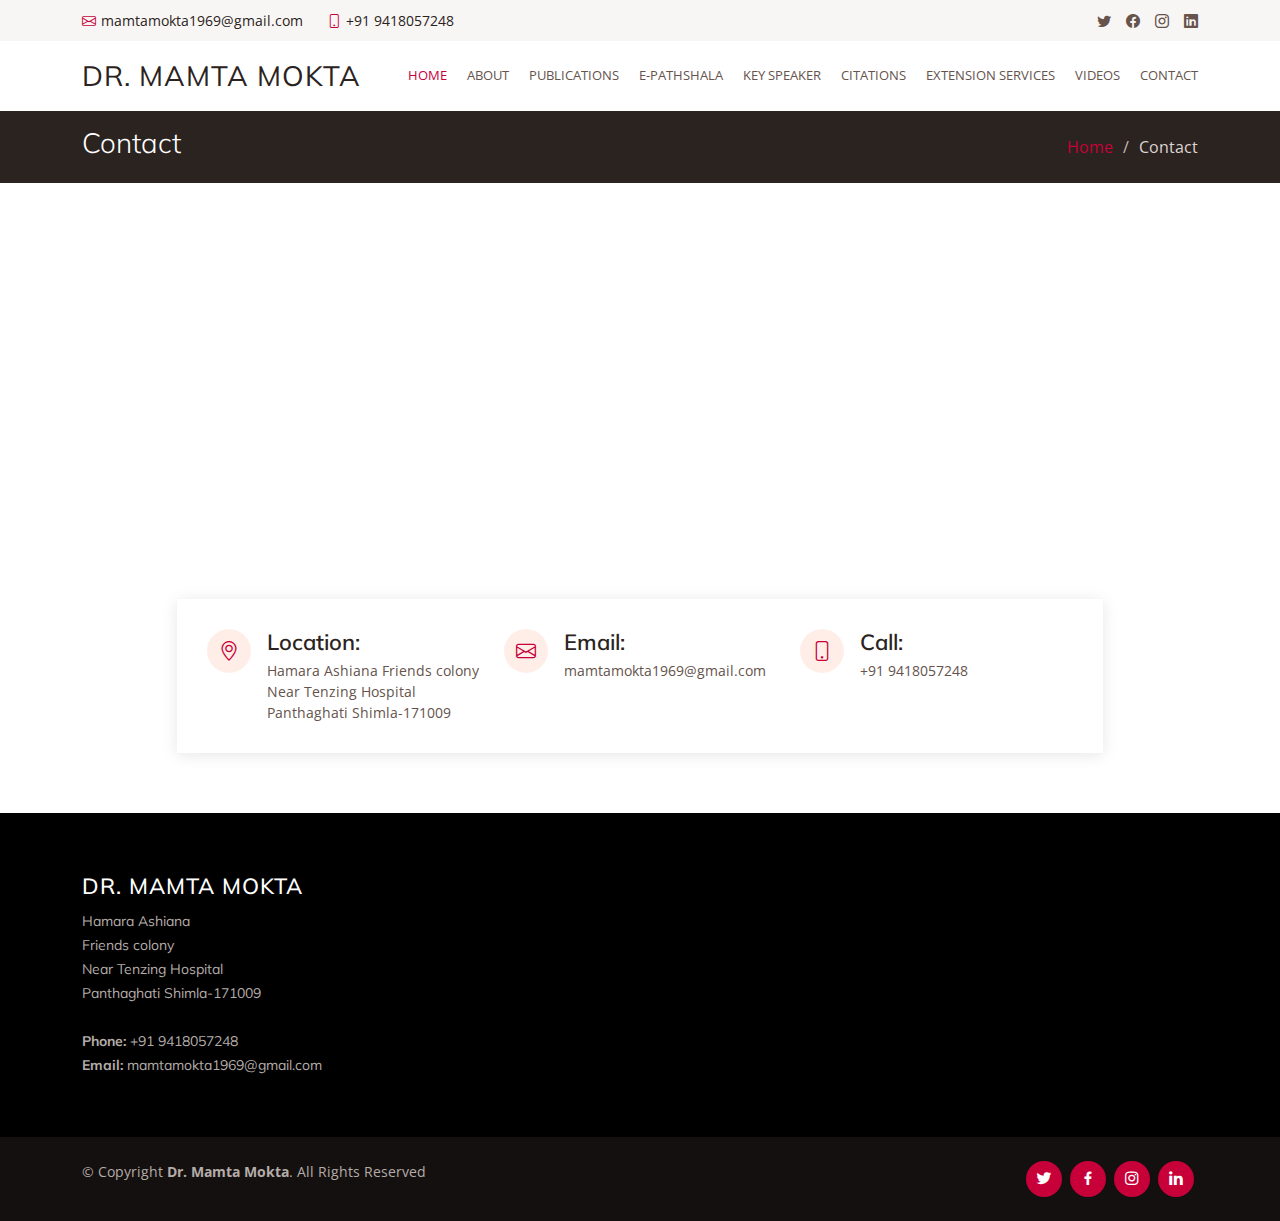
<file: contact.html>
<!DOCTYPE html>
<html lang="en">

<head>
  <meta charset="utf-8">
  <meta content="width=device-width, initial-scale=1.0" name="viewport">

  <title>Contact</title>
  <meta content="" name="description">
  <meta content="" name="keywords">

  <!-- Favicons -->
  <link href="assets/img/favicon.png" rel="icon">
  <link href="assets/img/apple-touch-icon.png" rel="apple-touch-icon">

  <!-- Google Fonts -->
  <link href="https://fonts.googleapis.com/css?family=Open+Sans:300,300i,400,400i,600,600i,700,700i|Muli:300,300i,400,400i,500,500i,600,600i,700,700i|Poppins:300,300i,400,400i,500,500i,600,600i,700,700i" rel="stylesheet">

  <!-- Vendor CSS Files -->
  <link href="assets/vendor/animate.css/animate.min.css" rel="stylesheet">
  <link href="assets/vendor/aos/aos.css" rel="stylesheet">
  <link href="assets/vendor/bootstrap/css/bootstrap.min.css" rel="stylesheet">
  <link href="assets/vendor/bootstrap-icons/bootstrap-icons.css" rel="stylesheet">
  <link href="assets/vendor/boxicons/css/boxicons.min.css" rel="stylesheet">
  <link href="assets/vendor/glightbox/css/glightbox.min.css" rel="stylesheet">
  <link href="assets/vendor/swiper/swiper-bundle.min.css" rel="stylesheet">

  <!-- Template Main CSS File -->
  <link href="assets/css/style.css" rel="stylesheet">

  <!-- =======================================================
  * Template Name: Flattern
  * Updated: Sep 18 2023 with Bootstrap v5.3.2
  * Template URL: https://bootstrapmade.com/flattern-multipurpose-bootstrap-template/
  * Author: BootstrapMade.com
  * License: https://bootstrapmade.com/license/
  ======================================================== -->
</head>

<body>

  <!-- ======= Top Bar ======= -->
  <section id="topbar" class="d-flex align-items-center">
    <div class="container d-flex justify-content-center justify-content-md-between">
      <div class="contact-info d-flex align-items-center">
        <i class="bi bi-envelope d-flex align-items-center"><a href="mailto:mamtamokta1969@gmail.com">mamtamokta1969@gmail.com</a></i>
        <i class="bi bi-phone d-flex align-items-center ms-4"><span>+91 9418057248</span></i>
      </div>
      <div class="social-links d-none d-md-flex align-items-center">
        <a href="#" class="twitter"><i class="bi bi-twitter"></i></a>
        <a href="#" class="facebook"><i class="bi bi-facebook"></i></a>
        <a href="#" class="instagram"><i class="bi bi-instagram"></i></a>
        <a href="#" class="linkedin"><i class="bi bi-linkedin"></i></i></a>
      </div>
    </div>
  </section>

  <!-- ======= Header ======= -->
  <header id="header" class="d-flex align-items-center">
    <div class="container d-flex justify-content-between">

      <div class="logo">
        <h1 class="text-light"><a href="index.html">DR. MAMTA MOKTA</a></h1>
        <!-- Uncomment below if you prefer to use an image logo -->
        <!-- <a href="index.html"><img src="assets/img/logo.png" alt="" class="img-fluid"></a>-->
      </div>

      <nav id="navbar" class="navbar">
       <ul>
          <li><a class="active" href="index.html">Home</a></li>  
            <li><a href="about.html">About</a></li>
          <li><a href="Publications.html">Publications</a></li>
          <li><a href="Pathshala.html">e-Pathshala</a></li>
          <li><a href="Key_speaker.html">Key speaker</a></li>
             <li><a href="https://scholar.google.com/citations?user=9u7QQLwAAAAJ" target="_blank">Citations</a></li>
          <li><a href="Extension_services.html">Extension services</a></li>
         <li><a href="video.html"><span>Videos</span></a></li>
          <li><a href="contact.html">Contact</a></li>
        </ul>
        <i class="bi bi-list mobile-nav-toggle"></i>
      </nav><!-- .navbar -->

    </div>
  </header><!-- End Header -->

  <main id="main">

    <!-- ======= Breadcrumbs ======= -->
    <section id="breadcrumbs" class="breadcrumbs">
      <div class="container">

        <div class="d-flex justify-content-between align-items-center">
          <h2>Contact</h2>
          <ol>
            <li><a href="index.html">Home</a></li>
            <li>Contact</li>
          </ol>
        </div>

      </div>
    </section><!-- End Breadcrumbs -->

    <!-- ======= Contact Section ======= -->
    <div class="map-section">
	<iframe style="border:0; width: 100%; height: 350px;"  src="https://www.google.com/maps/embed?pb=!1m18!1m12!1m3!1d3417.3248764872446!2d77.17905447615566!3d31.072888969112896!2m3!1f0!2f0!3f0!3m2!1i1024!2i768!4f13.1!3m3!1m2!1s0x39057f4d97b6ee47%3A0x40b62f32d296c1db!2sTenzin%20Hospital!5e0!3m2!1sen!2sin!4v1699950960755!5m2!1sen!2sin" width="600" height="450" style="border:0;" allowfullscreen="" loading="lazy" referrerpolicy="no-referrer-when-downgrade"></iframe>
    
    </div>

    <section id="contact" class="contact">
      <div class="container">

        <div class="row justify-content-center" data-aos="fade-up">

          <div class="col-lg-10">

            <div class="info-wrap">
              <div class="row">
                <div class="col-lg-4 info">
                  <i class="bi bi-geo-alt"></i>
                  <h4>Location:</h4>
                  <p>Hamara Ashiana Friends colony Near Tenzing Hospital Panthaghati Shimla-171009</p>
                </div>

                <div class="col-lg-4 info mt-4 mt-lg-0">
                  <i class="bi bi-envelope"></i>
                  <h4>Email:</h4>
                  <p>mamtamokta1969@gmail.com</p>
                </div>

                <div class="col-lg-4 info mt-4 mt-lg-0">
                  <i class="bi bi-phone"></i>
                  <h4>Call:</h4>
                  <p>+91 9418057248</p>
                </div>
              </div>
            </div>

          </div>

        </div>

       <!-- <div class="row mt-5 justify-content-center" data-aos="fade-up">
          <div class="col-lg-10">
            <form action="forms/contact.php" method="post" role="form" class="php-email-form">
              <div class="row">
                <div class="col-md-6 form-group">
                  <input type="text" name="name" class="form-control" id="name" placeholder="Your Name" required>
                </div>
                <div class="col-md-6 form-group mt-3 mt-md-0">
                  <input type="email" class="form-control" name="email" id="email" placeholder="Your Email" required>
                </div>
              </div>
              <div class="form-group mt-3">
                <input type="text" class="form-control" name="subject" id="subject" placeholder="Subject" required>
              </div>
              <div class="form-group mt-3">
                <textarea class="form-control" name="message" rows="5" placeholder="Message" required></textarea>
              </div>
              <div class="my-3">
                <div class="loading">Loading</div>
                <div class="error-message"></div>
                <div class="sent-message">Your message has been sent. Thank you!</div>
              </div>
              <div class="text-center"><button type="submit">Send Message</button></div>
            </form>
          </div>

        </div>-->

      </div>
    </section><!-- End Contact Section -->

  </main><!-- End #main -->

 <!-- ======= Footer ======= -->
  <footer id="footer">

    <div class="footer-top">
      <div class="container">
        <div class="row">

          <div class="col-lg-3 col-md-6 footer-contact">
            <h3>Dr. Mamta Mokta</h3>
            <p>
              Hamara Ashiana<br>
             Friends colony<br>
             Near Tenzing Hospital<br>
             Panthaghati Shimla-171009<br><br>


              <strong>Phone:</strong> +91 9418057248<br>
              <strong>Email:</strong> mamtamokta1969@gmail.com<br>
            </p>
          </div>

          <!--<h4>Useful Links</h4>
            <ul>
              <li><i class="bx bx-chevron-right"></i> <a href="#">Home</a></li>
              <li><i class="bx bx-chevron-right"></i> <a href="#">About us</a></li>
              <li><i class="bx bx-chevron-right"></i> <a href="#">Services</a></li>
              <li><i class="bx bx-chevron-right"></i> <a href="#">Terms of service</a></li>
              <li><i class="bx bx-chevron-right"></i> <a href="#">Privacy policy</a></li>
            </ul>
          </div>-->

     

        </div>
      </div>
    </div>

    <div class="container d-md-flex py-4">

      <div class="me-md-auto text-center text-md-start">
        <div class="copyright">
          &copy; Copyright <strong><span>Dr. Mamta Mokta</span></strong>. All Rights Reserved
        </div>
       
      </div>
      <div class="social-links text-center text-md-right pt-3 pt-md-0">
        <a href="#" class="twitter"><i class="bx bxl-twitter"></i></a>
        <a href="#" class="facebook"><i class="bx bxl-facebook"></i></a>
        <a href="#" class="instagram"><i class="bx bxl-instagram"></i></a>
        <a href="#" class="linkedin"><i class="bx bxl-linkedin"></i></a>
      </div>
    </div>
  </footer><!-- End Footer -->

  <a href="#" class="back-to-top d-flex align-items-center justify-content-center"><i class="bi bi-arrow-up-short"></i></a>

  <!-- Vendor JS Files -->
  <script src="assets/vendor/aos/aos.js"></script>
  <script src="assets/vendor/bootstrap/js/bootstrap.bundle.min.js"></script>
  <script src="assets/vendor/glightbox/js/glightbox.min.js"></script>
  <script src="assets/vendor/isotope-layout/isotope.pkgd.min.js"></script>
  <script src="assets/vendor/swiper/swiper-bundle.min.js"></script>
  <script src="assets/vendor/waypoints/noframework.waypoints.js"></script>
  <script src="assets/vendor/php-email-form/validate.js"></script>

  <!-- Template Main JS File -->
  <script src="assets/js/main.js"></script>

</body>

</html>
</file>
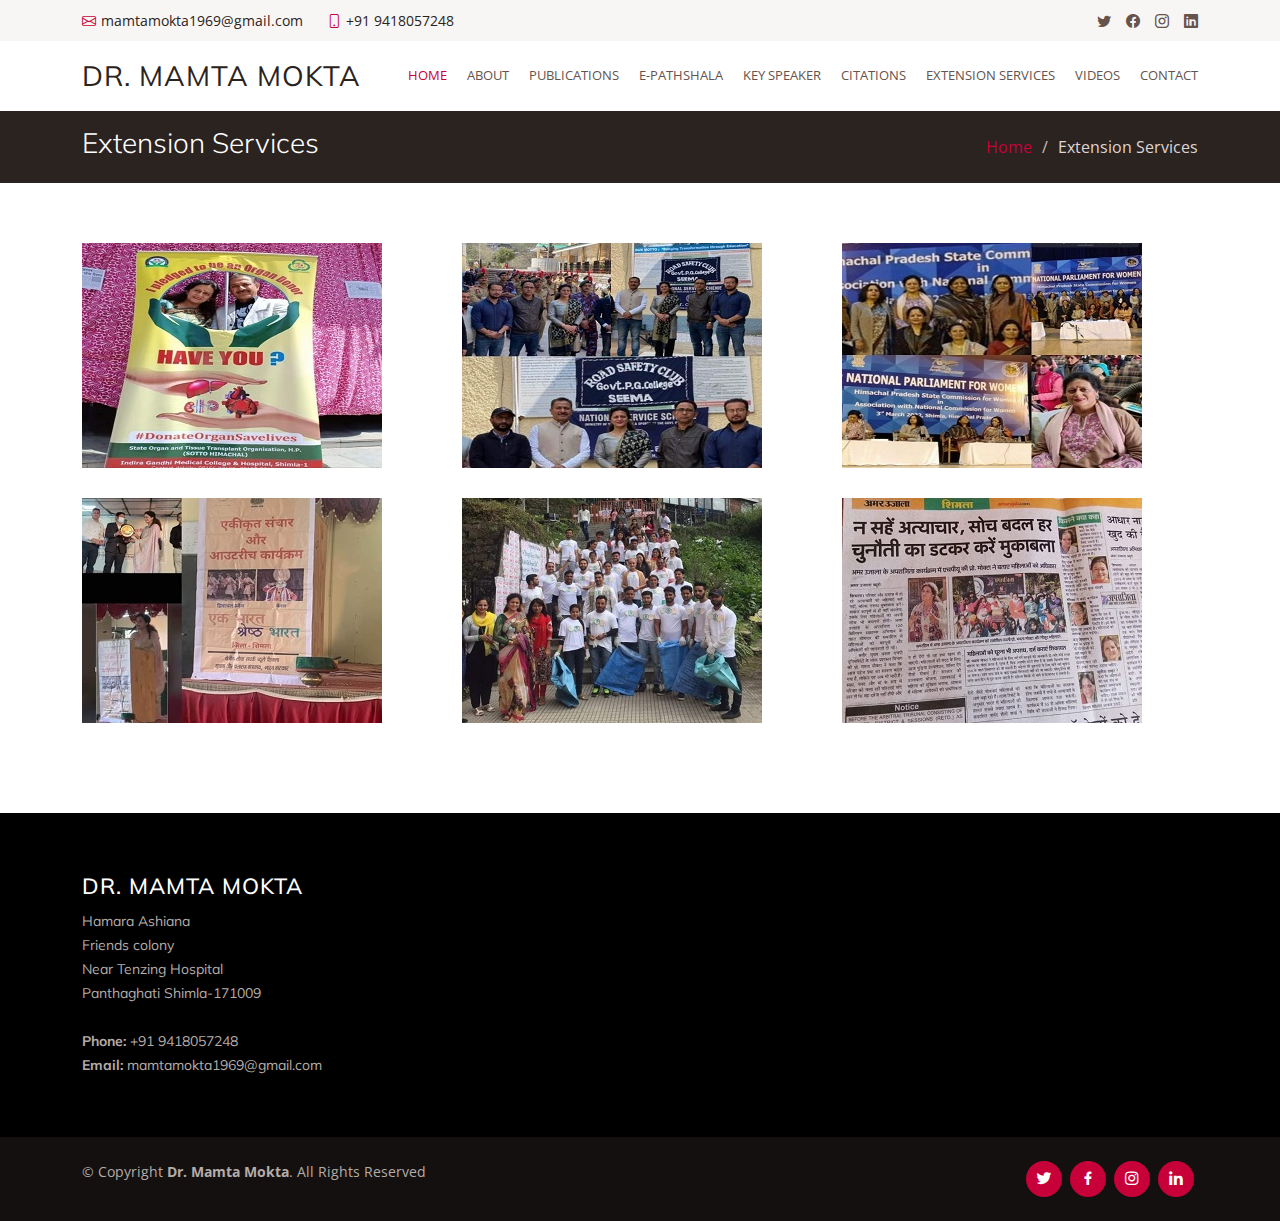
<file: Extension_services.html>
<!DOCTYPE html>
<html lang="en">

<head>
  <meta charset="utf-8">
  <meta content="width=device-width, initial-scale=1.0" name="viewport">

  <title>Extension Services</title>
  <meta content="" name="description">
  <meta content="" name="keywords">

  <!-- Favicons -->
  <link href="assets/img/favicon.png" rel="icon">
  <link href="assets/img/apple-touch-icon.png" rel="apple-touch-icon">

  <!-- Google Fonts -->
  <link href="https://fonts.googleapis.com/css?family=Open+Sans:300,300i,400,400i,600,600i,700,700i|Muli:300,300i,400,400i,500,500i,600,600i,700,700i|Poppins:300,300i,400,400i,500,500i,600,600i,700,700i" rel="stylesheet">

  <!-- Vendor CSS Files -->
  <link href="assets/vendor/animate.css/animate.min.css" rel="stylesheet">
  <link href="assets/vendor/aos/aos.css" rel="stylesheet">
  <link href="assets/vendor/bootstrap/css/bootstrap.min.css" rel="stylesheet">
  <link href="assets/vendor/bootstrap-icons/bootstrap-icons.css" rel="stylesheet">
  <link href="assets/vendor/boxicons/css/boxicons.min.css" rel="stylesheet">
  <link href="assets/vendor/glightbox/css/glightbox.min.css" rel="stylesheet">
  <link href="assets/vendor/swiper/swiper-bundle.min.css" rel="stylesheet">

  <!-- Template Main CSS File -->
  <link href="assets/css/style.css" rel="stylesheet">

  <!-- =======================================================
  * Template Name: Flattern
  * Updated: Sep 18 2023 with Bootstrap v5.3.2
  * Template URL: https://bootstrapmade.com/flattern-multipurpose-bootstrap-template/
  * Author: BootstrapMade.com
  * License: https://bootstrapmade.com/license/
  ======================================================== -->
</head>

<body>

  <!-- ======= Top Bar ======= -->
  <section id="topbar" class="d-flex align-items-center">
    <div class="container d-flex justify-content-center justify-content-md-between">
      <div class="contact-info d-flex align-items-center">
        <i class="bi bi-envelope d-flex align-items-center"><a href="mailto:mamtamokta1969@gmail.com">mamtamokta1969@gmail.com</a></i>
        <i class="bi bi-phone d-flex align-items-center ms-4"><span>+91 9418057248</span></i>
      </div>
      <div class="social-links d-none d-md-flex align-items-center">
        <a href="#" class="twitter"><i class="bi bi-twitter"></i></a>
        <a href="#" class="facebook"><i class="bi bi-facebook"></i></a>
        <a href="#" class="instagram"><i class="bi bi-instagram"></i></a>
        <a href="#" class="linkedin"><i class="bi bi-linkedin"></i></i></a>
      </div>
    </div>
  </section>

  <!-- ======= Header ======= -->
  <header id="header" class="d-flex align-items-center">
    <div class="container d-flex justify-content-between">

      <div class="logo">
        <h1 class="text-light"><a href="index.html">DR. MAMTA MOKTA</a></h1>
        <!-- Uncomment below if you prefer to use an image logo -->
        <!-- <a href="index.html"><img src="assets/img/logo.png" alt="" class="img-fluid"></a>-->
      </div>

      <nav id="navbar" class="navbar">
       <ul>
          <li><a class="active" href="index.html">Home</a></li>  
            <li><a href="about.html">About</a></li>
          <li><a href="Publications.html">Publications</a></li>
          <li><a href="Pathshala.html">e-Pathshala</a></li>
          <li><a href="Key_speaker.html">Key speaker</a></li>
        <li><a href="https://scholar.google.com/citations?user=9u7QQLwAAAAJ" target="_blank">Citations</a></li>
          <li><a href="Extension_services.html">Extension services</a></li>
         <li><a href="video.html"><span>Videos</span></a></li>
          <li><a href="contact.html">Contact</a></li>
        </ul>
        <i class="bi bi-list mobile-nav-toggle"></i>
      </nav><!-- .navbar -->

    </div>
  </header><!-- End Header -->

  <main id="main">

    <!-- ======= Breadcrumbs ======= -->
    <section id="breadcrumbs" class="breadcrumbs">
      <div class="container">

        <div class="d-flex justify-content-between align-items-center">
          <h2>Extension Services</h2>
          <ol>
            <li><a href="index.html">Home</a></li>
            <li>Extension Services</li>
          </ol>
        </div>

      </div>
    </section><!-- End Breadcrumbs -->

    
    <!-- ======= Portfolio Section ======= -->
    <section id="portfolio" class="portfolio">
      <div class="container">
  <div class="row portfolio-container" data-aos="fade-up">

          <div class="col-lg-4 col-md-6 portfolio-item filter-app">
            <img src="assets/img/extension_Service/1.jpeg" class="img-fluid" alt="">
            <div class="portfolio-info">
             
              <a href="assets/img/extension_Service/1.jpeg" data-gallery="portfolioGallery" class="portfolio-lightbox preview-link"><i class="bx bx-plus"></i></a>
           </div>
          </div>

        <div class="col-lg-4 col-md-6 portfolio-item filter-app">
            <img src="assets/img/extension_Service/2.jpeg" class="img-fluid" alt="">
            <div class="portfolio-info">
             
              <a href="assets/img/extension_Service/2.jpeg" data-gallery="portfolioGallery" class="portfolio-lightbox preview-link"><i class="bx bx-plus"></i></a>
           </div>
          </div>

          <div class="col-lg-4 col-md-6 portfolio-item filter-app">
            <img src="assets/img/extension_Service/3.jpeg" class="img-fluid" alt="">
            <div class="portfolio-info">
             
              <a href="assets/img/extension_Service/3.jpeg" data-gallery="portfolioGallery" class="portfolio-lightbox preview-link"><i class="bx bx-plus"></i></a>
           </div>
          </div>
<div class="col-lg-4 col-md-6 portfolio-item filter-app">
            <img src="assets/img/extension_Service/4.jpeg" class="img-fluid" alt="">
            <div class="portfolio-info">
             
              <a href="assets/img/extension_Service/4.jpeg" data-gallery="portfolioGallery" class="portfolio-lightbox preview-link"><i class="bx bx-plus"></i></a>
           </div>
          </div>
        <div class="col-lg-4 col-md-6 portfolio-item filter-app">
            <img src="assets/img/extension_Service/5.jpeg" class="img-fluid" alt="">
            <div class="portfolio-info">
             
              <a href="assets/img/extension_Service/5.jpeg" data-gallery="portfolioGallery" class="portfolio-lightbox preview-link"><i class="bx bx-plus"></i></a>
           </div>
          </div>

         <div class="col-lg-4 col-md-6 portfolio-item filter-app">
            <img src="assets/img/extension_Service/6.jpeg" class="img-fluid" alt="">
            <div class="portfolio-info">
             
              <a href="assets/img/extension_Service/6.jpeg" data-gallery="portfolioGallery" class="portfolio-lightbox preview-link"><i class="bx bx-plus"></i></a>
           </div>
          </div>

		  

        </div>

      </div>
    </section><!-- End Portfolio Section -->

  </main><!-- End #main -->

  <!-- ======= Footer ======= -->
  <footer id="footer">

    <div class="footer-top">
      <div class="container">
        <div class="row">

          <div class="col-lg-3 col-md-6 footer-contact">
            <h3>Dr. Mamta Mokta</h3>
            <p>
              Hamara Ashiana<br>
             Friends colony<br>
             Near Tenzing Hospital<br>
             Panthaghati Shimla-171009<br><br>


              <strong>Phone:</strong> +91 9418057248<br>
              <strong>Email:</strong> mamtamokta1969@gmail.com<br>
            </p>
          </div>

          <!--<h4>Useful Links</h4>
            <ul>
              <li><i class="bx bx-chevron-right"></i> <a href="#">Home</a></li>
              <li><i class="bx bx-chevron-right"></i> <a href="#">About us</a></li>
              <li><i class="bx bx-chevron-right"></i> <a href="#">Services</a></li>
              <li><i class="bx bx-chevron-right"></i> <a href="#">Terms of service</a></li>
              <li><i class="bx bx-chevron-right"></i> <a href="#">Privacy policy</a></li>
            </ul>
          </div>-->

     

        </div>
      </div>
    </div>

    <div class="container d-md-flex py-4">

      <div class="me-md-auto text-center text-md-start">
        <div class="copyright">
          &copy; Copyright <strong><span>Dr. Mamta Mokta</span></strong>. All Rights Reserved
        </div>
       
      </div>
      <div class="social-links text-center text-md-right pt-3 pt-md-0">
        <a href="#" class="twitter"><i class="bx bxl-twitter"></i></a>
        <a href="#" class="facebook"><i class="bx bxl-facebook"></i></a>
        <a href="#" class="instagram"><i class="bx bxl-instagram"></i></a>
        <a href="#" class="linkedin"><i class="bx bxl-linkedin"></i></a>
      </div>
    </div>
  </footer><!-- End Footer -->

  <a href="#" class="back-to-top d-flex align-items-center justify-content-center"><i class="bi bi-arrow-up-short"></i></a>

  <!-- Vendor JS Files -->
  <script src="assets/vendor/aos/aos.js"></script>
  <script src="assets/vendor/bootstrap/js/bootstrap.bundle.min.js"></script>
  <script src="assets/vendor/glightbox/js/glightbox.min.js"></script>
  <script src="assets/vendor/isotope-layout/isotope.pkgd.min.js"></script>
  <script src="assets/vendor/swiper/swiper-bundle.min.js"></script>
  <script src="assets/vendor/waypoints/noframework.waypoints.js"></script>
  <script src="assets/vendor/php-email-form/validate.js"></script>

  <!-- Template Main JS File -->
  <script src="assets/js/main.js"></script>

</body>

</html>
</file>
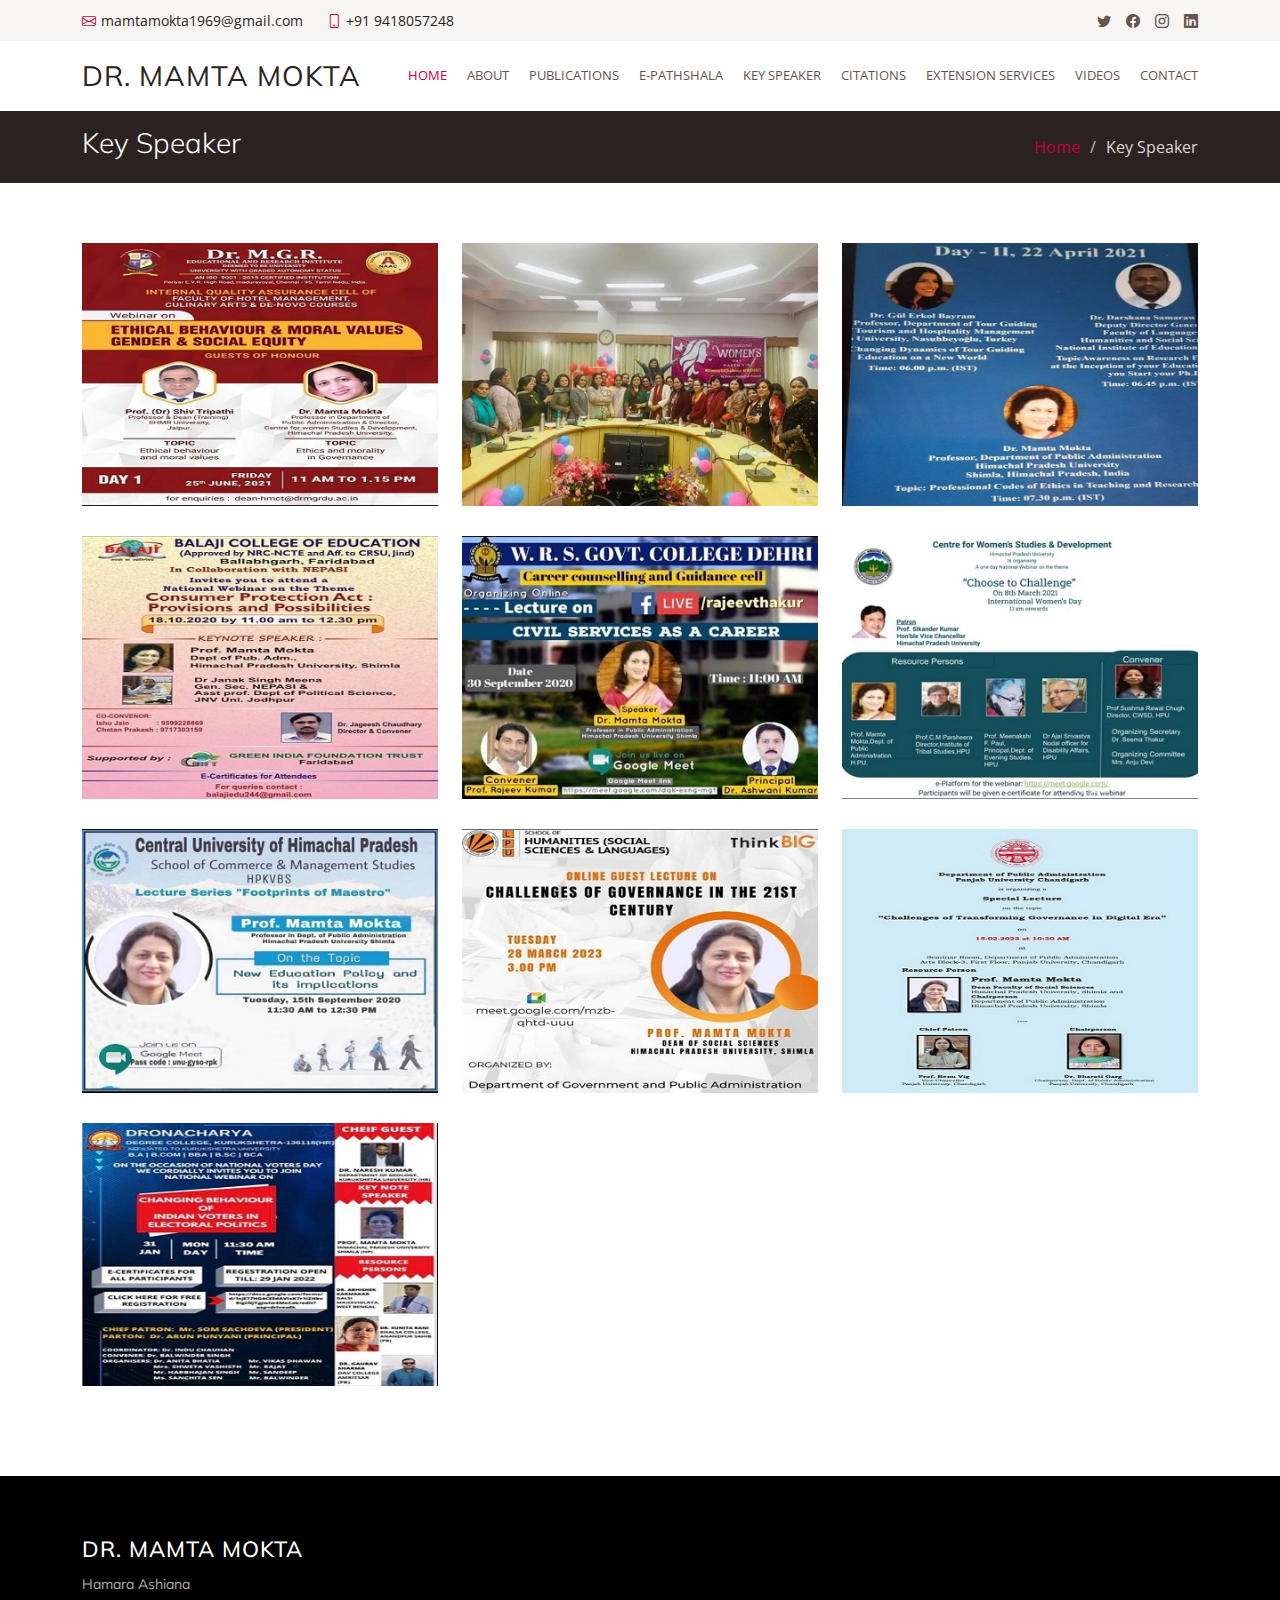
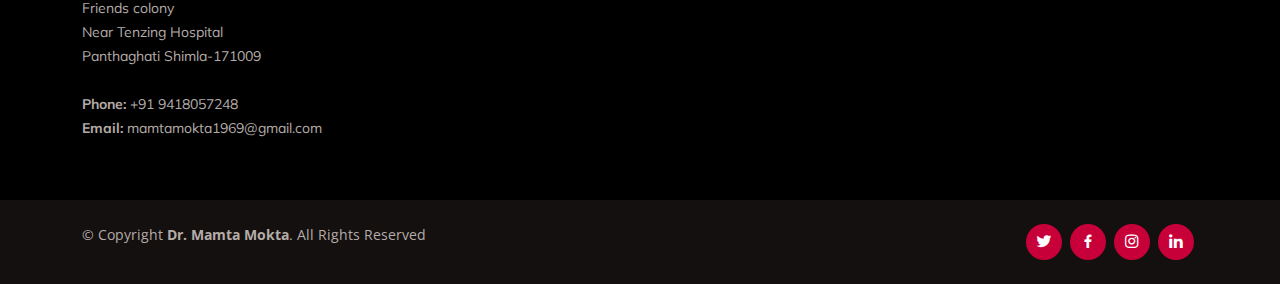
<file: Key_speaker.html>
<!DOCTYPE html>
<html lang="en">

<head>
  <meta charset="utf-8">
  <meta content="width=device-width, initial-scale=1.0" name="viewport">

  <title>Key Speaker</title>
  <meta content="" name="description">
  <meta content="" name="keywords">

  <!-- Favicons -->
  <link href="assets/img/favicon.png" rel="icon">
  <link href="assets/img/apple-touch-icon.png" rel="apple-touch-icon">

  <!-- Google Fonts -->
  <link href="https://fonts.googleapis.com/css?family=Open+Sans:300,300i,400,400i,600,600i,700,700i|Muli:300,300i,400,400i,500,500i,600,600i,700,700i|Poppins:300,300i,400,400i,500,500i,600,600i,700,700i" rel="stylesheet">

  <!-- Vendor CSS Files -->
  <link href="assets/vendor/animate.css/animate.min.css" rel="stylesheet">
  <link href="assets/vendor/aos/aos.css" rel="stylesheet">
  <link href="assets/vendor/bootstrap/css/bootstrap.min.css" rel="stylesheet">
  <link href="assets/vendor/bootstrap-icons/bootstrap-icons.css" rel="stylesheet">
  <link href="assets/vendor/boxicons/css/boxicons.min.css" rel="stylesheet">
  <link href="assets/vendor/glightbox/css/glightbox.min.css" rel="stylesheet">
  <link href="assets/vendor/swiper/swiper-bundle.min.css" rel="stylesheet">

  <!-- Template Main CSS File -->
  <link href="assets/css/style.css" rel="stylesheet">

  <!-- =======================================================
  * Template Name: Flattern
  * Updated: Sep 18 2023 with Bootstrap v5.3.2
  * Template URL: https://bootstrapmade.com/flattern-multipurpose-bootstrap-template/
  * Author: BootstrapMade.com
  * License: https://bootstrapmade.com/license/
  ======================================================== -->
</head>

<body>

  <!-- ======= Top Bar ======= -->
  <section id="topbar" class="d-flex align-items-center">
    <div class="container d-flex justify-content-center justify-content-md-between">
      <div class="contact-info d-flex align-items-center">
         <i class="bi bi-envelope d-flex align-items-center"><a href="mailto:mamtamokta1969@gmail.com">mamtamokta1969@gmail.com</a></i>
        <i class="bi bi-phone d-flex align-items-center ms-4"><span>+91 9418057248</span></i>
      </div>
      <div class="social-links d-none d-md-flex align-items-center">
        <a href="#" class="twitter"><i class="bi bi-twitter"></i></a>
        <a href="#" class="facebook"><i class="bi bi-facebook"></i></a>
        <a href="#" class="instagram"><i class="bi bi-instagram"></i></a>
        <a href="#" class="linkedin"><i class="bi bi-linkedin"></i></i></a>
      </div>
    </div>
  </section>

  <!-- ======= Header ======= -->
  <header id="header" class="d-flex align-items-center">
    <div class="container d-flex justify-content-between">

      <div class="logo">
        <h1 class="text-light"><a href="index.html">DR. MAMTA MOKTA</a></h1>
        <!-- Uncomment below if you prefer to use an image logo -->
        <!-- <a href="index.html"><img src="assets/img/logo.png" alt="" class="img-fluid"></a>-->
      </div>

      <nav id="navbar" class="navbar">
      <ul>
          <li><a class="active" href="index.html">Home</a></li>  
            <li><a href="about.html">About</a></li>
          <li><a href="Publications.html">Publications</a></li>
          <li><a href="Pathshala.html">e-Pathshala</a></li>
          <li><a href="Key_speaker.html">Key speaker</a></li>
           <li><a href="https://scholar.google.com/citations?user=9u7QQLwAAAAJ" target="_blank">Citations</a></li>
          <li><a href="Extension_services.html">Extension services</a></li>
          <li><a href="video.html"><span>Videos</span></a></li>
          <li><a href="contact.html">Contact</a></li>
        </ul>
        <i class="bi bi-list mobile-nav-toggle"></i>
      </nav><!-- .navbar -->

    </div>
  </header><!-- End Header -->

  <main id="main">

    <!-- ======= Breadcrumbs ======= -->
    <section id="breadcrumbs" class="breadcrumbs">
      <div class="container">

        <div class="d-flex justify-content-between align-items-center">
          <h2>Key Speaker</h2>
          <ol>
            <li><a href="index.html">Home</a></li>
            <li>Key Speaker</li>
          </ol>
        </div>

      </div>
    </section><!-- End Breadcrumbs -->

   
    <!-- ======= Portfolio Section ======= -->
    <section id="portfolio" class="portfolio">
      <div class="container">
  <div class="row portfolio-container" data-aos="fade-up">

          <div class="col-lg-4 col-md-6 portfolio-item filter-app">
            <img src="assets/img/key speakers/1.jpeg" class="img-fluid" alt="">
            <div class="portfolio-info">
             
              <a href="assets/img/key speakers/1.jpeg" data-gallery="portfolioGallery" class="portfolio-lightbox preview-link"><i class="bx bx-plus"></i></a>
           </div>
          </div>

        <div class="col-lg-4 col-md-6 portfolio-item filter-app">
            <img src="assets/img/key speakers/2.jpeg" class="img-fluid" alt="">
            <div class="portfolio-info">
             
              <a href="assets/img/key speakers/2.jpeg" data-gallery="portfolioGallery" class="portfolio-lightbox preview-link"><i class="bx bx-plus"></i></a>
           </div>
          </div>

          <div class="col-lg-4 col-md-6 portfolio-item filter-app">
            <img src="assets/img/key speakers/3.jpeg" class="img-fluid" alt="">
            <div class="portfolio-info">
             
              <a href="assets/img/key speakers/3.jpeg" data-gallery="portfolioGallery" class="portfolio-lightbox preview-link"><i class="bx bx-plus"></i></a>
           </div>
          </div>
<div class="col-lg-4 col-md-6 portfolio-item filter-app">
            <img src="assets/img/key speakers/4.jpeg" class="img-fluid" alt="">
            <div class="portfolio-info">
             
              <a href="assets/img/key speakers/4.jpeg" data-gallery="portfolioGallery" class="portfolio-lightbox preview-link"><i class="bx bx-plus"></i></a>
           </div>
          </div>
        <div class="col-lg-4 col-md-6 portfolio-item filter-app">
            <img src="assets/img/key speakers/5.jpeg" class="img-fluid" alt="">
            <div class="portfolio-info">
             
              <a href="assets/img/key speakers/5.jpeg" data-gallery="portfolioGallery" class="portfolio-lightbox preview-link"><i class="bx bx-plus"></i></a>
           </div>
          </div>

         <div class="col-lg-4 col-md-6 portfolio-item filter-app">
            <img src="assets/img/key speakers/6.jpeg" class="img-fluid" alt="">
            <div class="portfolio-info">
             
              <a href="assets/img/key speakers/6.jpeg" data-gallery="portfolioGallery" class="portfolio-lightbox preview-link"><i class="bx bx-plus"></i></a>
           </div>
          </div>
<div class="col-lg-4 col-md-6 portfolio-item filter-app">
            <img src="assets/img/key speakers/7.jpeg" class="img-fluid" alt="">
            <div class="portfolio-info">
             
              <a href="assets/img/key speakers/7.jpeg" data-gallery="portfolioGallery" class="portfolio-lightbox preview-link"><i class="bx bx-plus"></i></a>
           </div>
          </div>

         <div class="col-lg-4 col-md-6 portfolio-item filter-app">
            <img src="assets/img/key speakers/8.jpeg" class="img-fluid" alt="">
            <div class="portfolio-info">
             
              <a href="assets/img/key speakers/8.jpeg" data-gallery="portfolioGallery" class="portfolio-lightbox preview-link"><i class="bx bx-plus"></i></a>
           </div>
          </div>
         <div class="col-lg-4 col-md-6 portfolio-item filter-app">
            <img src="assets/img/key speakers/9.jpeg" class="img-fluid" alt="">
            <div class="portfolio-info">
             
              <a href="assets/img/key speakers/9.jpeg" data-gallery="portfolioGallery" class="portfolio-lightbox preview-link"><i class="bx bx-plus"></i></a>
           </div>
          </div>
		  <div class="col-lg-4 col-md-6 portfolio-item filter-app">
            <img src="assets/img/key speakers/10.jpeg" class="img-fluid" alt="">
            <div class="portfolio-info">
             
              <a href="assets/img/key speakers/10.jpeg" data-gallery="portfolioGallery" class="portfolio-lightbox preview-link"><i class="bx bx-plus"></i></a>
           </div>
          </div>

        </div>

      </div>
    </section><!-- End Portfolio Section -->

  </main><!-- End #main -->

 <!-- ======= Footer ======= -->
  <footer id="footer">

    <div class="footer-top">
      <div class="container">
        <div class="row">

          <div class="col-lg-3 col-md-6 footer-contact">
            <h3>Dr. Mamta Mokta</h3>
            <p>
              Hamara Ashiana<br>
             Friends colony<br>
             Near Tenzing Hospital<br>
             Panthaghati Shimla-171009<br><br>


              <strong>Phone:</strong> +91 9418057248<br>
              <strong>Email:</strong> mamtamokta1969@gmail.com<br>
            </p>
          </div>

          <!--<h4>Useful Links</h4>
            <ul>
              <li><i class="bx bx-chevron-right"></i> <a href="#">Home</a></li>
              <li><i class="bx bx-chevron-right"></i> <a href="#">About us</a></li>
              <li><i class="bx bx-chevron-right"></i> <a href="#">Services</a></li>
              <li><i class="bx bx-chevron-right"></i> <a href="#">Terms of service</a></li>
              <li><i class="bx bx-chevron-right"></i> <a href="#">Privacy policy</a></li>
            </ul>
          </div>-->

     

        </div>
      </div>
    </div>

    <div class="container d-md-flex py-4">

      <div class="me-md-auto text-center text-md-start">
        <div class="copyright">
          &copy; Copyright <strong><span>Dr. Mamta Mokta</span></strong>. All Rights Reserved
        </div>
       
      </div>
      <div class="social-links text-center text-md-right pt-3 pt-md-0">
        <a href="#" class="twitter"><i class="bx bxl-twitter"></i></a>
        <a href="#" class="facebook"><i class="bx bxl-facebook"></i></a>
        <a href="#" class="instagram"><i class="bx bxl-instagram"></i></a>
        <a href="#" class="linkedin"><i class="bx bxl-linkedin"></i></a>
      </div>
    </div>
  </footer><!-- End Footer -->

  <a href="#" class="back-to-top d-flex align-items-center justify-content-center"><i class="bi bi-arrow-up-short"></i></a>

  <!-- Vendor JS Files -->
  <script src="assets/vendor/aos/aos.js"></script>
  <script src="assets/vendor/bootstrap/js/bootstrap.bundle.min.js"></script>
  <script src="assets/vendor/glightbox/js/glightbox.min.js"></script>
  <script src="assets/vendor/isotope-layout/isotope.pkgd.min.js"></script>
  <script src="assets/vendor/swiper/swiper-bundle.min.js"></script>
  <script src="assets/vendor/waypoints/noframework.waypoints.js"></script>
  <script src="assets/vendor/php-email-form/validate.js"></script>

  <!-- Template Main JS File -->
  <script src="assets/js/main.js"></script>

</body>

</html>
</file>
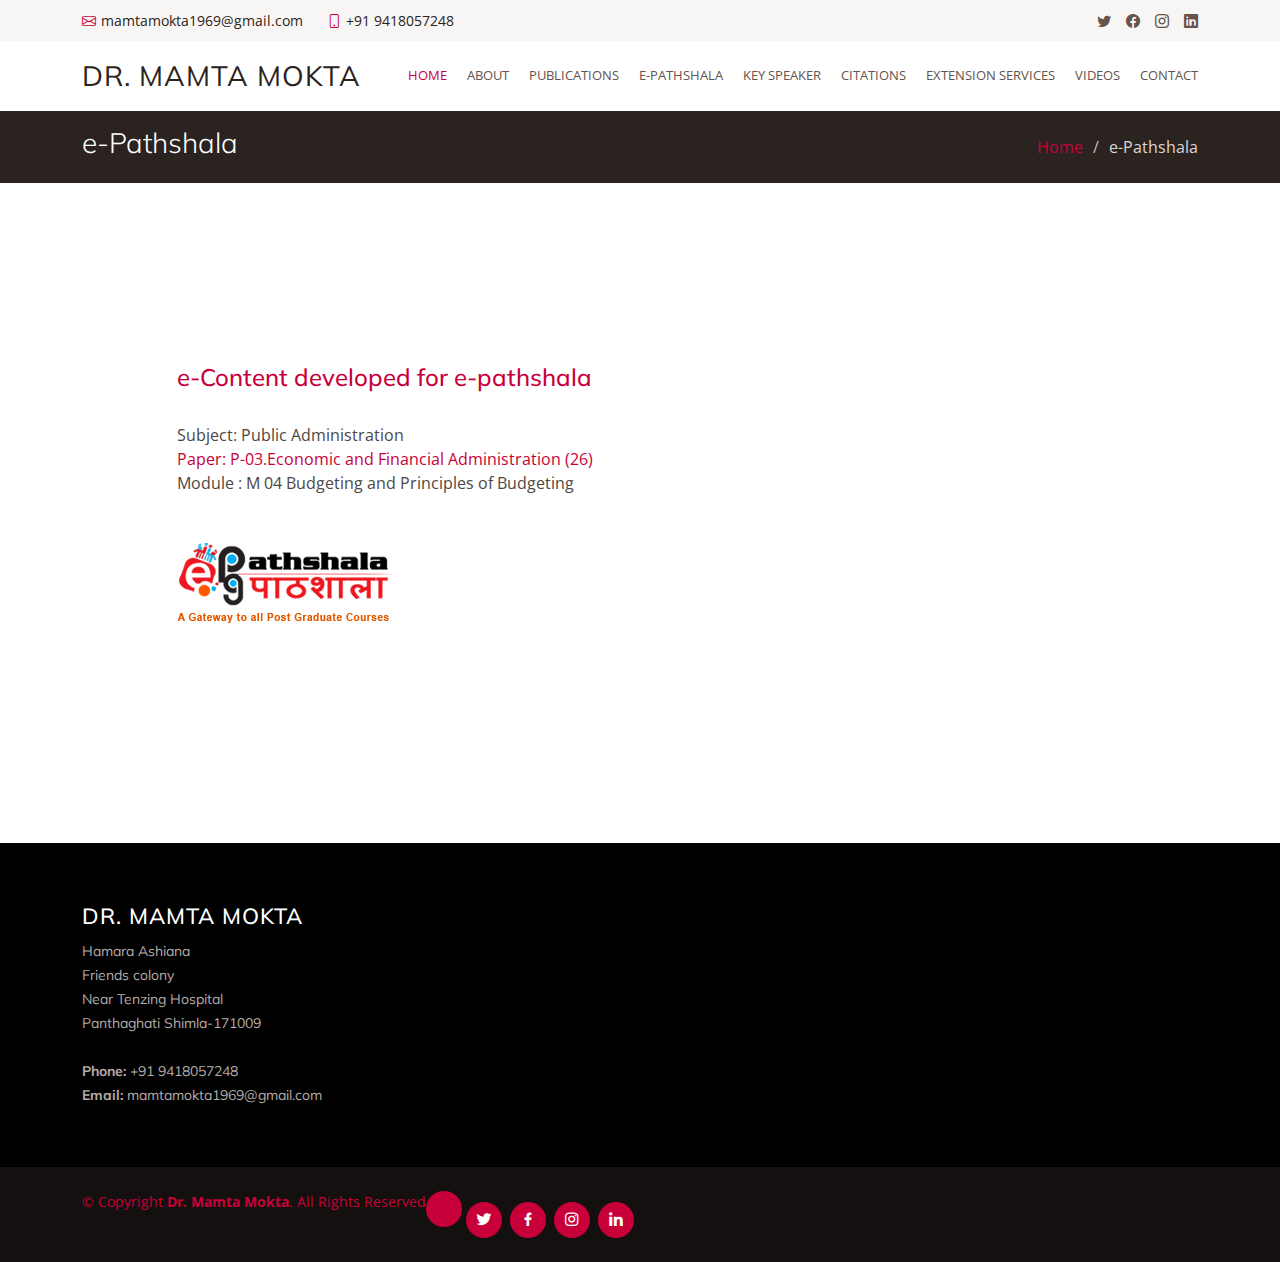
<file: Pathshala.html>
<!DOCTYPE html>
<html lang="en">

<head>
  <meta charset="utf-8">
  <meta content="width=device-width, initial-scale=1.0" name="viewport">

  <title>e-Pathshala</title>
  <meta content="" name="description">
  <meta content="" name="keywords">

  <!-- Favicons -->
  <link href="assets/img/favicon.png" rel="icon">
  <link href="assets/img/apple-touch-icon.png" rel="apple-touch-icon">

  <!-- Google Fonts -->
  <link href="https://fonts.googleapis.com/css?family=Open+Sans:300,300i,400,400i,600,600i,700,700i|Muli:300,300i,400,400i,500,500i,600,600i,700,700i|Poppins:300,300i,400,400i,500,500i,600,600i,700,700i" rel="stylesheet">

  <!-- Vendor CSS Files -->
  <link href="assets/vendor/animate.css/animate.min.css" rel="stylesheet">
  <link href="assets/vendor/aos/aos.css" rel="stylesheet">
  <link href="assets/vendor/bootstrap/css/bootstrap.min.css" rel="stylesheet">
  <link href="assets/vendor/bootstrap-icons/bootstrap-icons.css" rel="stylesheet">
  <link href="assets/vendor/boxicons/css/boxicons.min.css" rel="stylesheet">
  <link href="assets/vendor/glightbox/css/glightbox.min.css" rel="stylesheet">
  <link href="assets/vendor/swiper/swiper-bundle.min.css" rel="stylesheet">

  <!-- Template Main CSS File -->
  <link href="assets/css/style.css" rel="stylesheet">

  <!-- =======================================================
  * Template Name: Flattern
  * Updated: Sep 18 2023 with Bootstrap v5.3.2
  * Template URL: https://bootstrapmade.com/flattern-multipurpose-bootstrap-template/
  * Author: BootstrapMade.com
  * License: https://bootstrapmade.com/license/
  ======================================================== -->
</head>

<body>

  <!-- ======= Top Bar ======= -->
  <section id="topbar" class="d-flex align-items-center">
    <div class="container d-flex justify-content-center justify-content-md-between">
      <div class="contact-info d-flex align-items-center">
         <i class="bi bi-envelope d-flex align-items-center"><a href="mailto:mamtamokta1969@gmail.com">mamtamokta1969@gmail.com</a></i>
        <i class="bi bi-phone d-flex align-items-center ms-4"><span>+91 9418057248</span></i>
      </div>
      <div class="social-links d-none d-md-flex align-items-center">
        <a href="#" class="twitter"><i class="bi bi-twitter"></i></a>
        <a href="#" class="facebook"><i class="bi bi-facebook"></i></a>
        <a href="#" class="instagram"><i class="bi bi-instagram"></i></a>
        <a href="#" class="linkedin"><i class="bi bi-linkedin"></i></i></a>
      </div>
    </div>
  </section>

  <!-- ======= Header ======= -->
  <header id="header" class="d-flex align-items-center">
    <div class="container d-flex justify-content-between">

      <div class="logo">
        <h1 class="text-light"><a href="index.html">DR. MAMTA MOKTA</a></h1>
        <!-- Uncomment below if you prefer to use an image logo -->
        <!-- <a href="index.html"><img src="assets/img/logo.png" alt="" class="img-fluid"></a>-->
      </div>

      <nav id="navbar" class="navbar">
         <ul>
          <li><a class="active" href="index.html">Home</a></li>  
            <li><a href="about.html">About</a></li>
          <li><a href="Publications.html">Publications</a></li>
          <li><a href="Pathshala.html">e-Pathshala</a></li>
          <li><a href="Key_speaker.html">Key speaker</a></li>
           <li><a href="https://scholar.google.com/citations?user=9u7QQLwAAAAJ" target="_blank">Citations</a></li>
          <li><a href="Extension_services.html">Extension services</a></li>
           <li><a href="video.html"><span>Videos</span></a></li>
          <li><a href="contact.html">Contact</a></li>
        </ul>
        <i class="bi bi-list mobile-nav-toggle"></i>
      </nav><!-- .navbar -->

    </div>
  </header><!-- End Header -->

  <main id="main">

    <!-- ======= Breadcrumbs ======= -->
    <section id="breadcrumbs" class="breadcrumbs">
      <div class="container">

        <div class="d-flex justify-content-between align-items-center">
          <h2>e-Pathshala</h2>
          <ol>
            <li><a href="index.html">Home</a></li>
            <li>e-Pathshala</li>
          </ol>
        </div>

      </div>
    </section><!-- End Breadcrumbs -->
<br><br><br><br><br>
<section>
     <div class="container">

        <div class="row justify-content-center" data-aos="fade-up">

          <div class="col-lg-10">

            <div class="info-wrap">
              <div class="row">
			  
			  <div class="icon-box" data-aos="fade-up">
              <h4 class="title"><a href="">e-Content developed for e-pathshala</a></h4><br>
              <p class="description"> Subject: Public Administration<br>
              <a href="https://drive.google.com/file/d/1JCxrzBriKYQAXStEtqhVy-7ndjK0-1NL/view">Paper: P-03.Economic and Financial Administration (26)</a> <br>
             Module : M 04 Budgeting and Principles of Budgeting<br><br><br>
			 
			 <a href=" https://epgp.inflibnet.ac.in/Home/ViewSubject?catid=88V8C8jJgAPSNBjF8NZMRA=="> <img src="assets\img\e-pathshala.png"</a>
			</p>
            </div>
               
              </div>
            </div>

          </div>

        </div>


      </div>
	  <br><br><br><br><br><br>
	  </section>
  </main><!-- End #main -->

  <!-- ======= Footer ======= -->
  <footer id="footer">

    <div class="footer-top">
      <div class="container">
        <div class="row">

          <div class="col-lg-3 col-md-6 footer-contact">
            <h3>Dr. Mamta Mokta</h3>
            <p>
              Hamara Ashiana<br>
             Friends colony<br>
             Near Tenzing Hospital<br>
             Panthaghati Shimla-171009<br><br>


              <strong>Phone:</strong> +91 9418057248<br>
              <strong>Email:</strong> mamtamokta1969@gmail.com<br>
            </p>
          </div>

         
        </div>
      </div>
    </div>

    <div class="container d-md-flex py-4">

      <div class="me-md-auto text-center text-md-start">
        <div class="copyright">
          &copy; Copyright <strong><span>Dr. Mamta Mokta</span></strong>. All Rights Reserved
        </div>
       
      </div> 
      <div class="social-links text-center text-md-right pt-3 pt-md-0">
        <a href="#" class="twitter"><i class="bx bxl-twitter"></i></a>
        <a href="#" class="facebook"><i class="bx bxl-facebook"></i></a>
        <a href="#" class="instagram"><i class="bx bxl-instagram"></i></a>
        <a href="#" class="linkedin"><i class="bx bxl-linkedin"></i></a>
      </div>
    </div>
  </footer><!-- End Footer -->

  <a href="#" class="back-to-top d-flex align-items-center justify-content-center"><i class="bi bi-arrow-up-short"></i></a>

  <!-- Vendor JS Files -->
  <script src="assets/vendor/aos/aos.js"></script>
  <script src="assets/vendor/bootstrap/js/bootstrap.bundle.min.js"></script>
  <script src="assets/vendor/glightbox/js/glightbox.min.js"></script>
  <script src="assets/vendor/isotope-layout/isotope.pkgd.min.js"></script>
  <script src="assets/vendor/swiper/swiper-bundle.min.js"></script>
  <script src="assets/vendor/waypoints/noframework.waypoints.js"></script>
  <script src="assets/vendor/php-email-form/validate.js"></script>

  <!-- Template Main JS File -->
  <script src="assets/js/main.js"></script>

</body>

</html>
</file>
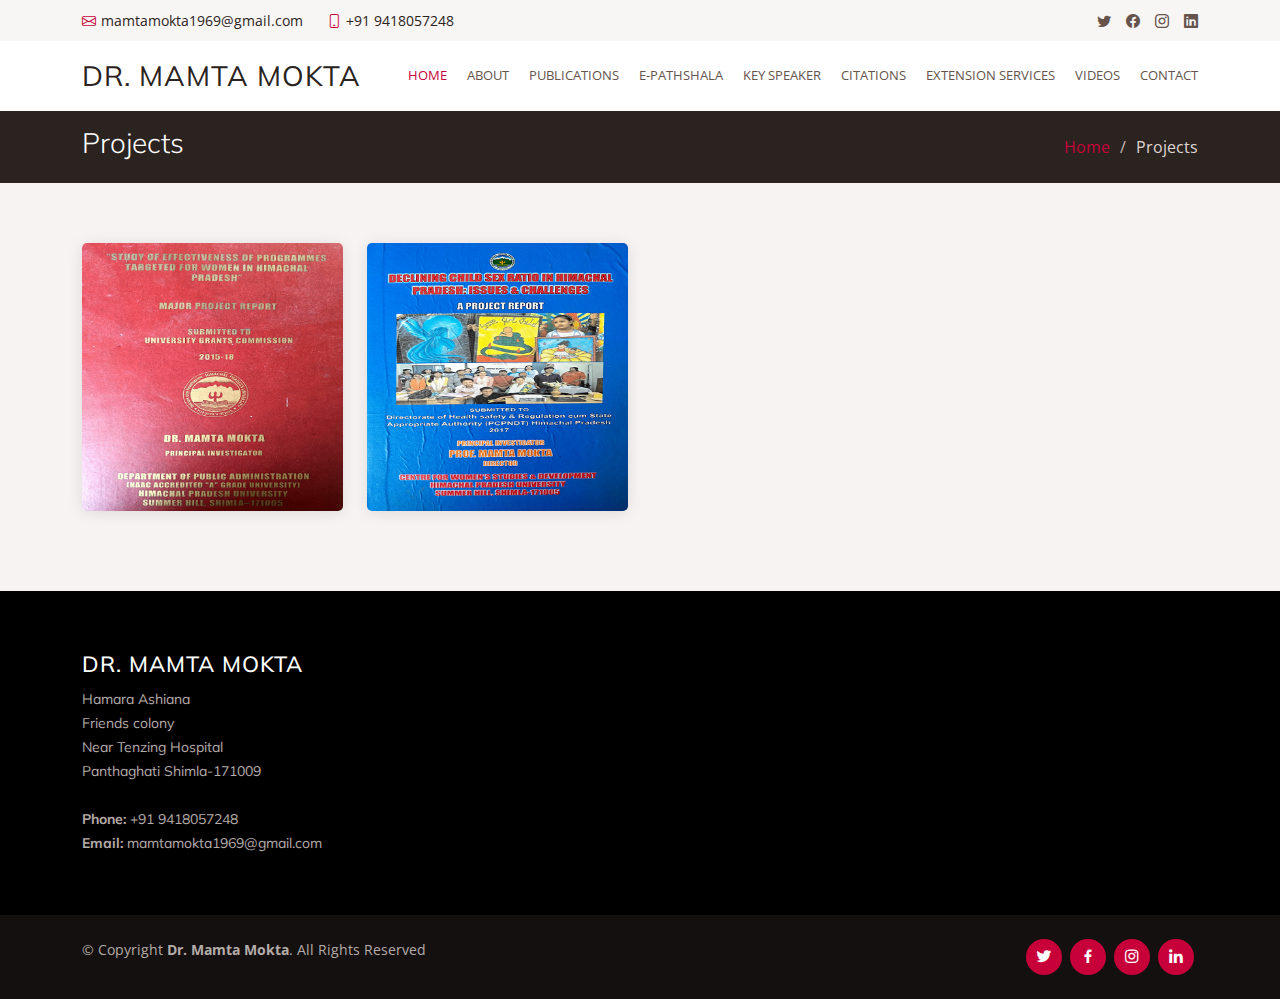
<file: project.html>
<!DOCTYPE html>
<html lang="en">

<head>
  <meta charset="utf-8">
  <meta content="width=device-width, initial-scale=1.0" name="viewport">

  <title>Projects</title>
  <meta content="" name="description">
  <meta content="" name="keywords">

  <!-- Favicons -->
  <link href="assets/img/favicon.png" rel="icon">
  <link href="assets/img/apple-touch-icon.png" rel="apple-touch-icon">

  <!-- Google Fonts -->
  <link href="https://fonts.googleapis.com/css?family=Open+Sans:300,300i,400,400i,600,600i,700,700i|Muli:300,300i,400,400i,500,500i,600,600i,700,700i|Poppins:300,300i,400,400i,500,500i,600,600i,700,700i" rel="stylesheet">

  <!-- Vendor CSS Files -->
  <link href="assets/vendor/animate.css/animate.min.css" rel="stylesheet">
  <link href="assets/vendor/aos/aos.css" rel="stylesheet">
  <link href="assets/vendor/bootstrap/css/bootstrap.min.css" rel="stylesheet">
  <link href="assets/vendor/bootstrap-icons/bootstrap-icons.css" rel="stylesheet">
  <link href="assets/vendor/boxicons/css/boxicons.min.css" rel="stylesheet">
  <link href="assets/vendor/glightbox/css/glightbox.min.css" rel="stylesheet">
  <link href="assets/vendor/swiper/swiper-bundle.min.css" rel="stylesheet">

  <!-- Template Main CSS File -->
  <link href="assets/css/style.css" rel="stylesheet">

  <!-- =======================================================
  * Template Name: Flattern
  * Updated: Sep 18 2023 with Bootstrap v5.3.2
  * Template URL: https://bootstrapmade.com/flattern-multipurpose-bootstrap-template/
  * Author: BootstrapMade.com
  * License: https://bootstrapmade.com/license/
  ======================================================== -->
</head>

<body>

  <!-- ======= Top Bar ======= -->
  <section id="topbar" class="d-flex align-items-center">
    <div class="container d-flex justify-content-center justify-content-md-between">
      <div class="contact-info d-flex align-items-center">
       <i class="bi bi-envelope d-flex align-items-center"><a href="mamtamokta1969@gmail.com">mamtamokta1969@gmail.com</a></i>
        <i class="bi bi-phone d-flex align-items-center ms-4"><span>+91 9418057248</span></i>
      </div>
      <div class="social-links d-none d-md-flex align-items-center">
        <a href="#" class="twitter"><i class="bi bi-twitter"></i></a>
        <a href="#" class="facebook"><i class="bi bi-facebook"></i></a>
        <a href="#" class="instagram"><i class="bi bi-instagram"></i></a>
        <a href="#" class="linkedin"><i class="bi bi-linkedin"></i></i></a>
      </div>
    </div>
  </section>

  <!-- ======= Header ======= -->
  <header id="header" class="d-flex align-items-center">
    <div class="container d-flex justify-content-between">

      <div class="logo">
        <h1 class="text-light"><a href="index.html">Dr. Mamta Mokta</a></h1>
        <!-- Uncomment below if you prefer to use an image logo -->
        <!-- <a href="index.html"><img src="assets/img/logo.png" alt="" class="img-fluid"></a>-->
      </div>

      <nav id="navbar" class="navbar">
        <ul>
          <li><a class="active" href="index.html">Home</a></li>  
            <li><a href="about.html">About</a></li>
          <li><a href="Publications.html">Publications</a></li>
          <li><a href="Pathshala.html">e-Pathshala</a></li>
          <li><a href="Key_speaker.html">Key speaker</a></li>
            <li><a href="https://scholar.google.com/citations?user=9u7QQLwAAAAJ" target="_blank">Citations</a></li>
          <li><a href="Extension_services.html">Extension services</a></li>
         <li><a href="video.html"><span>Videos</span></a></li>
          <li><a href="contact.html">Contact</a></li>
        </ul>
        <i class="bi bi-list mobile-nav-toggle"></i>
      </nav><!-- .navbar -->

    </div>
  </header><!-- End Header -->

  <main id="main">

    <!-- ======= Breadcrumbs ======= -->
    <section id="breadcrumbs" class="breadcrumbs">
      <div class="container">

        <div class="d-flex justify-content-between align-items-center">
          <h2>Projects</h2>
          <ol>
            <li><a href="index.html">Home</a></li>
            <li>Projects</li>
          </ol>
        </div>

      </div>
    </section><!-- End Breadcrumbs -->

     <!-- ======= Projects======= -->
    <section id="team" class="team section-bg">
      <div class="container">



        <div class="row">
          <div class="col-lg-3 col-md-6 d-flex align-items-stretch">
            <div class="member" data-aos="fade-up">
              <div class="member-img">
                 <img src="assets/projects/project1.png" class="img-fluid" alt="">
                
              </div>
              
            </div>
          </div>

          <div class="col-lg-3 col-md-6 d-flex align-items-stretch">
            <div class="member" data-aos="fade-up" data-aos-delay="100">
              <div class="member-img">
                <img src="assets/projects/project2.png" class="img-fluid" alt="">
              
              </div>
             
            </div>
          </div>

        
 </div>
      </div>
    </section><!-- End Publication Section -->

  </main><!-- End #main -->

  <!-- ======= Footer ======= -->
  <footer id="footer">

    <div class="footer-top">
      <div class="container">
        <div class="row">

          <div class="col-lg-3 col-md-6 footer-contact">
            <h3>Dr. Mamta Mokta</h3>
            <p>
              Hamara Ashiana<br>
             Friends colony<br>
             Near Tenzing Hospital<br>
             Panthaghati Shimla-171009<br><br>


              <strong>Phone:</strong> +91 9418057248<br>
              <strong>Email:</strong> mamtamokta1969@gmail.com<br>
            </p>
          </div>

          <!--<h4>Useful Links</h4>
            <ul>
              <li><i class="bx bx-chevron-right"></i> <a href="#">Home</a></li>
              <li><i class="bx bx-chevron-right"></i> <a href="#">About us</a></li>
              <li><i class="bx bx-chevron-right"></i> <a href="#">Services</a></li>
              <li><i class="bx bx-chevron-right"></i> <a href="#">Terms of service</a></li>
              <li><i class="bx bx-chevron-right"></i> <a href="#">Privacy policy</a></li>
            </ul>
          </div>-->

     

        </div>
      </div>
    </div>

    <div class="container d-md-flex py-4">

      <div class="me-md-auto text-center text-md-start">
        <div class="copyright">
          &copy; Copyright <strong><span>Dr. Mamta Mokta</span></strong>. All Rights Reserved
        </div>
       
      </div>
      <div class="social-links text-center text-md-right pt-3 pt-md-0">
        <a href="#" class="twitter"><i class="bx bxl-twitter"></i></a>
        <a href="#" class="facebook"><i class="bx bxl-facebook"></i></a>
        <a href="#" class="instagram"><i class="bx bxl-instagram"></i></a>
        <a href="#" class="linkedin"><i class="bx bxl-linkedin"></i></a>
      </div>
    </div>
  </footer><!-- End Footer -->

  <a href="#" class="back-to-top d-flex align-items-center justify-content-center"><i class="bi bi-arrow-up-short"></i></a>

  <!-- Vendor JS Files -->
  <script src="assets/vendor/aos/aos.js"></script>
  <script src="assets/vendor/bootstrap/js/bootstrap.bundle.min.js"></script>
  <script src="assets/vendor/glightbox/js/glightbox.min.js"></script>
  <script src="assets/vendor/isotope-layout/isotope.pkgd.min.js"></script>
  <script src="assets/vendor/swiper/swiper-bundle.min.js"></script>
  <script src="assets/vendor/waypoints/noframework.waypoints.js"></script>
  <script src="assets/vendor/php-email-form/validate.js"></script>

  <!-- Template Main JS File -->
  <script src="assets/js/main.js"></script>

</body>

</html>
</file>
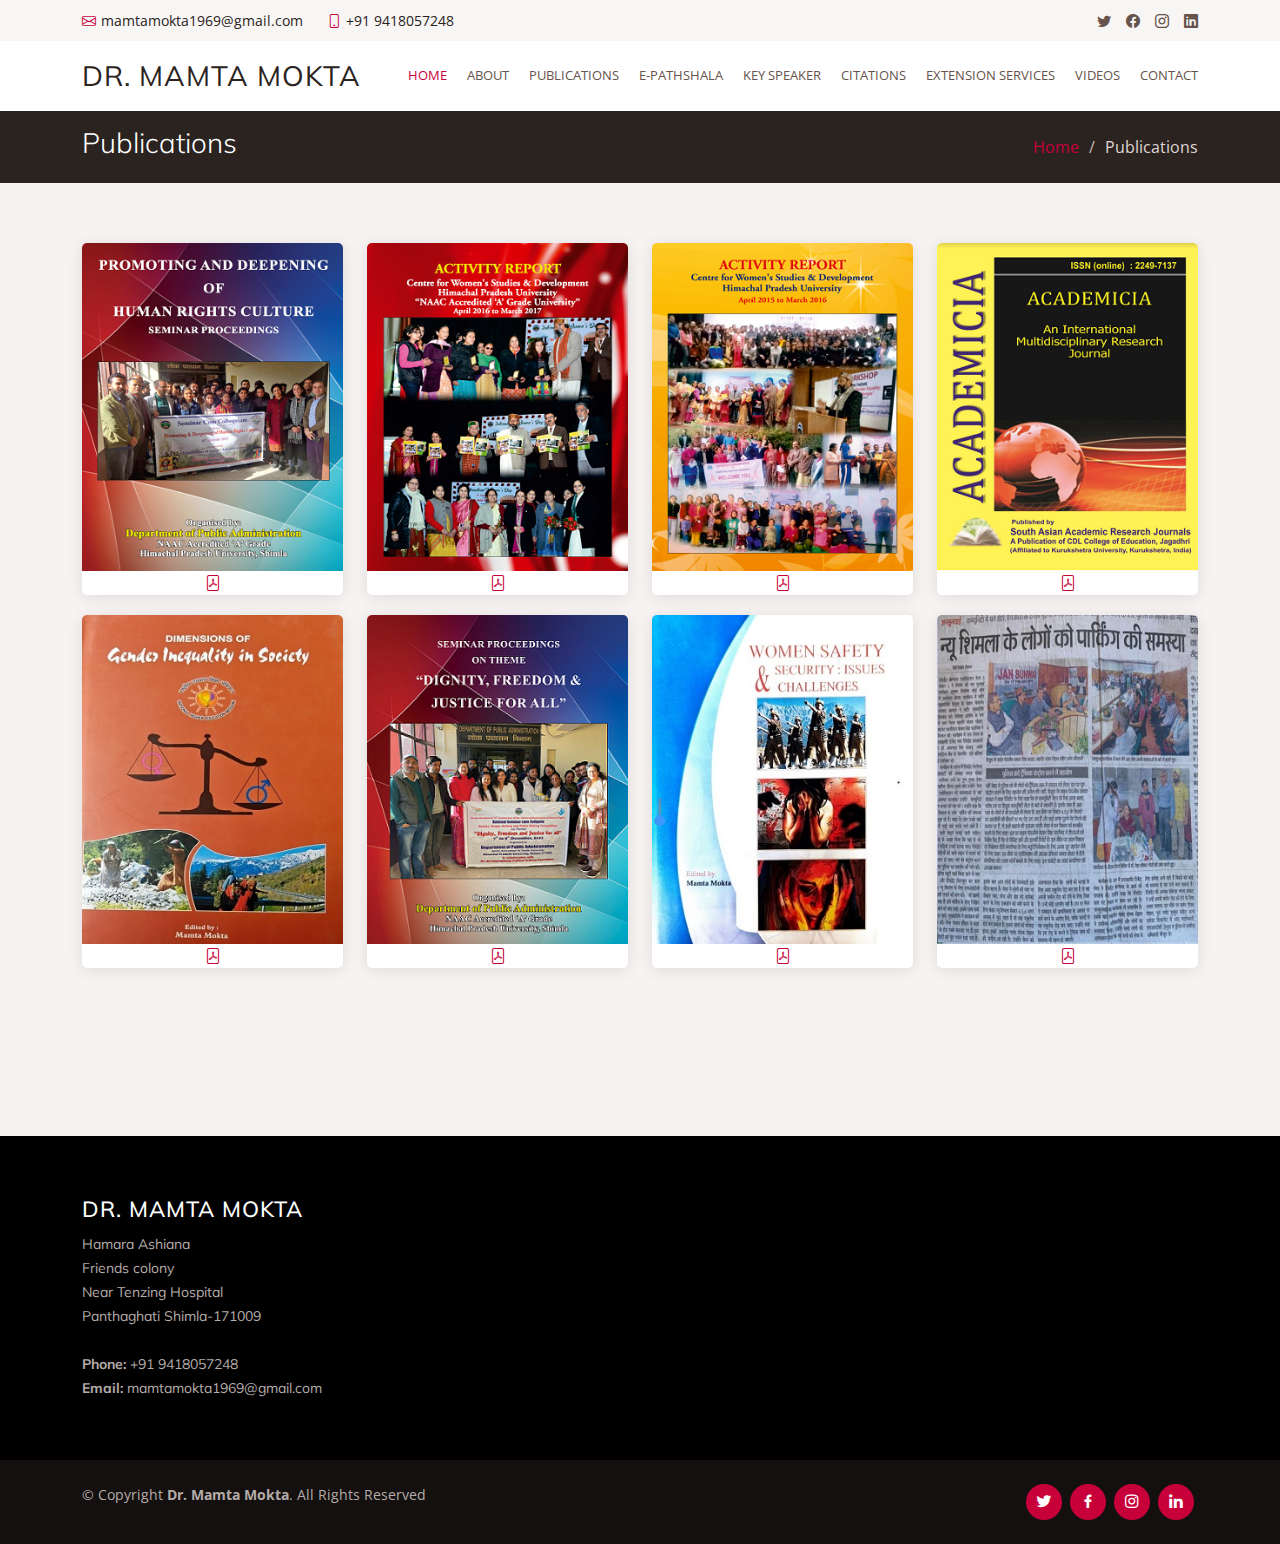
<file: Publications.html>
<!DOCTYPE html>
<html lang="en">

<head>
  <meta charset="utf-8">
  <meta content="width=device-width, initial-scale=1.0" name="viewport">

  <title>Publications</title>
  <meta content="" name="description">
  <meta content="" name="keywords">

  <!-- Favicons -->
  <link href="assets/img/favicon.png" rel="icon">
  <link href="assets/img/apple-touch-icon.png" rel="apple-touch-icon">

  <!-- Google Fonts -->
  <link href="https://fonts.googleapis.com/css?family=Open+Sans:300,300i,400,400i,600,600i,700,700i|Muli:300,300i,400,400i,500,500i,600,600i,700,700i|Poppins:300,300i,400,400i,500,500i,600,600i,700,700i" rel="stylesheet">

  <!-- Vendor CSS Files -->
  <link href="assets/vendor/animate.css/animate.min.css" rel="stylesheet">
  <link href="assets/vendor/aos/aos.css" rel="stylesheet">
  <link href="assets/vendor/bootstrap/css/bootstrap.min.css" rel="stylesheet">
  <link href="assets/vendor/bootstrap-icons/bootstrap-icons.css" rel="stylesheet">
  <link href="assets/vendor/boxicons/css/boxicons.min.css" rel="stylesheet">
  <link href="assets/vendor/glightbox/css/glightbox.min.css" rel="stylesheet">
  <link href="assets/vendor/swiper/swiper-bundle.min.css" rel="stylesheet">

  <!-- Template Main CSS File -->
  <link href="assets/css/style.css" rel="stylesheet">

  <!-- =======================================================
  * Template Name: Flattern
  * Updated: Sep 18 2023 with Bootstrap v5.3.2
  * Template URL: https://bootstrapmade.com/flattern-multipurpose-bootstrap-template/
  * Author: BootstrapMade.com
  * License: https://bootstrapmade.com/license/
  ======================================================== -->
</head>

<body>

  <!-- ======= Top Bar ======= -->
  <section id="topbar" class="d-flex align-items-center">
    <div class="container d-flex justify-content-center justify-content-md-between">
      <div class="contact-info d-flex align-items-center">
       <i class="bi bi-envelope d-flex align-items-center"><a href="mamtamokta1969@gmail.com">mamtamokta1969@gmail.com</a></i>
        <i class="bi bi-phone d-flex align-items-center ms-4"><span>+91 9418057248</span></i>
      </div>
      <div class="social-links d-none d-md-flex align-items-center">
        <a href="#" class="twitter"><i class="bi bi-twitter"></i></a>
        <a href="#" class="facebook"><i class="bi bi-facebook"></i></a>
        <a href="#" class="instagram"><i class="bi bi-instagram"></i></a>
        <a href="#" class="linkedin"><i class="bi bi-linkedin"></i></i></a>
      </div>
    </div>
  </section>

  <!-- ======= Header ======= -->
  <header id="header" class="d-flex align-items-center">
    <div class="container d-flex justify-content-between">

      <div class="logo">
        <h1 class="text-light"><a href="index.html">Dr. Mamta Mokta</a></h1>
        <!-- Uncomment below if you prefer to use an image logo -->
        <!-- <a href="index.html"><img src="assets/img/logo.png" alt="" class="img-fluid"></a>-->
      </div>

      <nav id="navbar" class="navbar">
        <ul>
          <li><a class="active" href="index.html">Home</a></li>  
            <li><a href="about.html">About</a></li>
          <li><a href="Publications.html">Publications</a></li>
          <li><a href="Pathshala.html">e-Pathshala</a></li>
          <li><a href="Key_speaker.html">Key speaker</a></li>
            <li><a href="https://scholar.google.com/citations?user=9u7QQLwAAAAJ" target="_blank">Citations</a></li>
          <li><a href="Extension_services.html">Extension services</a></li>
         <li><a href="video.html"><span>Videos</span></a></li>
          <li><a href="contact.html">Contact</a></li>
        </ul>
        <i class="bi bi-list mobile-nav-toggle"></i>
      </nav><!-- .navbar -->

    </div>
  </header><!-- End Header -->

  <main id="main">

    <!-- ======= Breadcrumbs ======= -->
    <section id="breadcrumbs" class="breadcrumbs">
      <div class="container">

        <div class="d-flex justify-content-between align-items-center">
          <h2>Publications</h2>
          <ol>
            <li><a href="index.html">Home</a></li>
            <li>Publications</li>
          </ol>
        </div>

      </div>
    </section><!-- End Breadcrumbs -->

     <!-- ======= Publications======= -->
    <section id="team" class="team section-bg">
      <div class="container">



        <div class="row">
		 <div class="col-lg-3 col-md-6 d-flex align-items-stretch">
            <div class="member" data-aos="fade-up">
              <div class="member-img">
                 <a href="assets/publications/Activity_booklet_2020.pdf " target= "_blank" ><img src="assets/publications/activity_2020.png" class="img-fluid" alt=""></a>
                <a href="assets/publications/Activity_booklet_2020.pdf" target= "_blank" ><i class="bi bi-file-pdf"></i></a>
              </div>
			  </div>
			  </div>
			   <div class="col-lg-3 col-md-6 d-flex align-items-stretch">
            <div class="member" data-aos="fade-up">
              <div class="member-img">
                 <a href="assets/publications/Activity_booklet_2017.pdf" target= "_blank"><img src="assets/publications/activity_2017.png" class="img-fluid" alt=""></a>
                <a href="assets/publications/Activity_booklet_2017.pdf" target= "_blank"><i class="bi bi-file-pdf"></i></a>
                 </div>
             
            </div>
          </div>
			  
			   <div class="col-lg-3 col-md-6 d-flex align-items-stretch">
            <div class="member" data-aos="fade-up">
              <div class="member-img">
                 <a href="assets/publications/Activity_booklet_2016.pdf"target= "_blank" ><img src="assets/publications/activity_2016.png" class="img-fluid" alt=""></a>
                <a href="assets/publications/Activity_booklet_2016.pdf" target= "_blank"><i class="bi bi-file-pdf"></i></a>
                 </div>
             
            </div>
          </div>
			  
          <div class="col-lg-3 col-md-6 d-flex align-items-stretch">
            <div class="member" data-aos="fade-up">
              <div class="member-img">
                 <a href="assets/publications/ACADEMICIA.pdf" target= "_blank"><img src="assets/publications/acadamia.png" class="img-fluid" alt=""></a>
                <a href="assets/publications/ACADEMICIA.pdf" target= "_blank" ><i class="bi bi-file-pdf"></i></a>
              </div>
              
            </div>
          </div>

          <div class="col-lg-3 col-md-6 d-flex align-items-stretch">
            <div class="member" data-aos="fade-up" data-aos-delay="100">
              <div class="member-img">
                <img src="assets/publications/gender_inequality.jpg" class="img-fluid" alt="">
               <a href="#"><i class="bi bi-file-pdf"></i></a>
              </div>
             
            </div>
          </div>

          <div class="col-lg-3 col-md-6 d-flex align-items-stretch">
            <div class="member" data-aos="fade-up" data-aos-delay="200">
              <div class="member-img">
                 <a href="assets/publications/Report.pdf" target= "_blank"><img src="assets/publications/report.png" class="img-fluid" alt=""></a>
               <a href="assets/publications/Report.pdf" target= "_blank"><i class="bi bi-file-pdf"></i></a>
              </div>
             
            </div>
          </div>
		  <div class="col-lg-3 col-md-6 d-flex align-items-stretch">
            <div class="member" data-aos="fade-up">
              <div class="member-img">
                <img src="assets/publications/women_safety.jpg" class="img-fluid" alt="">
                <a href="#"><i class="bi bi-file-pdf"></i></a>
              </div>
              
            </div>
          </div>
 

          <div class="col-lg-3 col-md-6 d-flex align-items-stretch">
            <div class="member" data-aos="fade-up">
              <div class="member-img">
                <img src="assets/publications/parking.png" class="img-fluid" alt="">
                <a href="#"><i class="bi bi-file-pdf"></i></a>
              </div>
              
            </div>
          </div>

          <div class="col-lg-3 col-md-6 d-flex align-items-stretch">
            <div class="member" data-aos="fade-up" data-aos-delay="100">
              <div class="member-img">
                 <a href="assets/publications/IJCRT.pdf" target= "_blank"><img src="assets/publications/IJCRT.png" class="img-fluid" alt=""></a>
               <a href="assets/publications/IJCRT.pdf" target= "_blank"><i class="bi bi-file-pdf"></i></a>
              </div>
             
            </div>
          </div>

          
 </div>
      </div>
    </section><!-- End Publication Section -->

  </main><!-- End #main -->

  <!-- ======= Footer ======= -->
  <footer id="footer">

    <div class="footer-top">
      <div class="container">
        <div class="row">

          <div class="col-lg-3 col-md-6 footer-contact">
            <h3>Dr. Mamta Mokta</h3>
            <p>
              Hamara Ashiana<br>
             Friends colony<br>
             Near Tenzing Hospital<br>
             Panthaghati Shimla-171009<br><br>


              <strong>Phone:</strong> +91 9418057248<br>
              <strong>Email:</strong> mamtamokta1969@gmail.com<br>
            </p>
          </div>

          <!--<h4>Useful Links</h4>
            <ul>
              <li><i class="bx bx-chevron-right"></i> <a href="#">Home</a></li>
              <li><i class="bx bx-chevron-right"></i> <a href="#">About us</a></li>
              <li><i class="bx bx-chevron-right"></i> <a href="#">Services</a></li>
              <li><i class="bx bx-chevron-right"></i> <a href="#">Terms of service</a></li>
              <li><i class="bx bx-chevron-right"></i> <a href="#">Privacy policy</a></li>
            </ul>
          </div>-->

     

        </div>
      </div>
    </div>

    <div class="container d-md-flex py-4">

      <div class="me-md-auto text-center text-md-start">
        <div class="copyright">
          &copy; Copyright <strong><span>Dr. Mamta Mokta</span></strong>. All Rights Reserved
        </div>
       
      </div>
      <div class="social-links text-center text-md-right pt-3 pt-md-0">
        <a href="#" class="twitter"><i class="bx bxl-twitter"></i></a>
        <a href="#" class="facebook"><i class="bx bxl-facebook"></i></a>
        <a href="#" class="instagram"><i class="bx bxl-instagram"></i></a>
        <a href="#" class="linkedin"><i class="bx bxl-linkedin"></i></a>
      </div>
    </div>
  </footer><!-- End Footer -->

  <a href="#" class="back-to-top d-flex align-items-center justify-content-center"><i class="bi bi-arrow-up-short"></i></a>

  <!-- Vendor JS Files -->
  <script src="assets/vendor/aos/aos.js"></script>
  <script src="assets/vendor/bootstrap/js/bootstrap.bundle.min.js"></script>
  <script src="assets/vendor/glightbox/js/glightbox.min.js"></script>
  <script src="assets/vendor/isotope-layout/isotope.pkgd.min.js"></script>
  <script src="assets/vendor/swiper/swiper-bundle.min.js"></script>
  <script src="assets/vendor/waypoints/noframework.waypoints.js"></script>
  <script src="assets/vendor/php-email-form/validate.js"></script>

  <!-- Template Main JS File -->
  <script src="assets/js/main.js"></script>

</body>

</html>
</file>
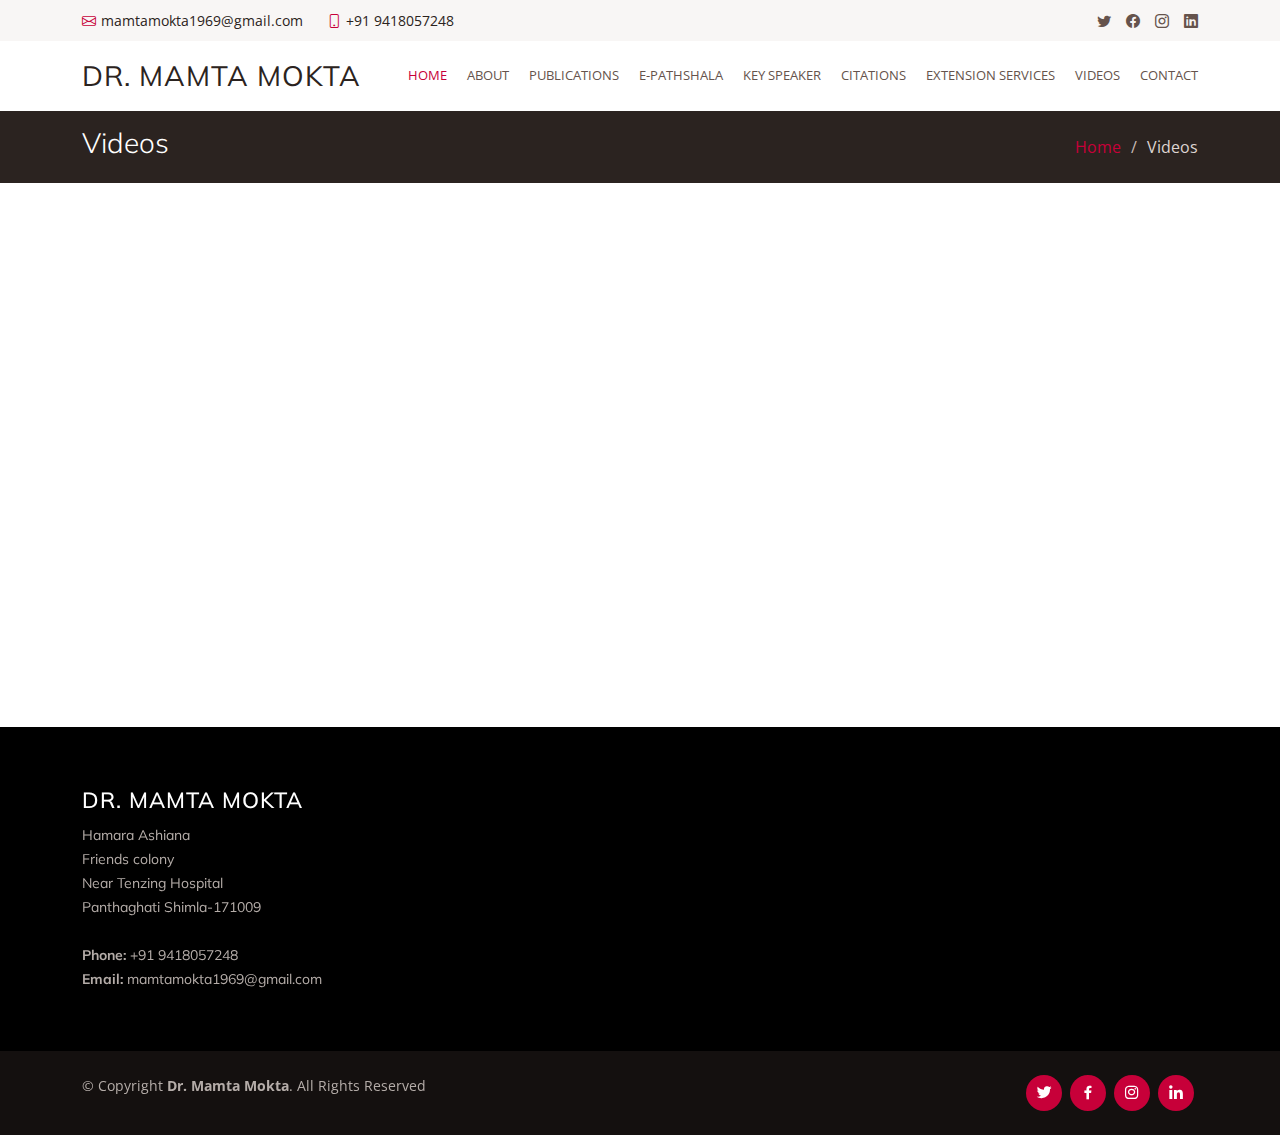
<file: video.html>
<!DOCTYPE html>
<html lang="en">

<head>
  <meta charset="utf-8">
  <meta content="width=device-width, initial-scale=1.0" name="viewport">

  <title>Videos</title>
  <meta content="" name="description">
  <meta content="" name="keywords">

  <!-- Favicons -->
  <link href="assets/img/favicon.png" rel="icon">
  <link href="assets/img/apple-touch-icon.png" rel="apple-touch-icon">

  <!-- Google Fonts -->
  <link href="https://fonts.googleapis.com/css?family=Open+Sans:300,300i,400,400i,600,600i,700,700i|Muli:300,300i,400,400i,500,500i,600,600i,700,700i|Poppins:300,300i,400,400i,500,500i,600,600i,700,700i" rel="stylesheet">

  <!-- Vendor CSS Files -->
  <link href="assets/vendor/animate.css/animate.min.css" rel="stylesheet">
  <link href="assets/vendor/aos/aos.css" rel="stylesheet">
  <link href="assets/vendor/bootstrap/css/bootstrap.min.css" rel="stylesheet">
  <link href="assets/vendor/bootstrap-icons/bootstrap-icons.css" rel="stylesheet">
  <link href="assets/vendor/boxicons/css/boxicons.min.css" rel="stylesheet">
  <link href="assets/vendor/glightbox/css/glightbox.min.css" rel="stylesheet">
  <link href="assets/vendor/swiper/swiper-bundle.min.css" rel="stylesheet">

  <!-- Template Main CSS File -->
  <link href="assets/css/style.css" rel="stylesheet">

  <!-- =======================================================
  * Template Name: Flattern
  * Updated: Sep 18 2023 with Bootstrap v5.3.2
  * Template URL: https://bootstrapmade.com/flattern-multipurpose-bootstrap-template/
  * Author: BootstrapMade.com
  * License: https://bootstrapmade.com/license/
  ======================================================== -->
</head>

<body>

  <!-- ======= Top Bar ======= -->
  <section id="topbar" class="d-flex align-items-center">
    <div class="container d-flex justify-content-center justify-content-md-between">
      <div class="contact-info d-flex align-items-center">
       <i class="bi bi-envelope d-flex align-items-center"><a href="mamtamokta1969@gmail.com">mamtamokta1969@gmail.com</a></i>
        <i class="bi bi-phone d-flex align-items-center ms-4"><span>+91 9418057248</span></i>
      </div>
      <div class="social-links d-none d-md-flex align-items-center">
        <a href="#" class="twitter"><i class="bi bi-twitter"></i></a>
        <a href="#" class="facebook"><i class="bi bi-facebook"></i></a>
        <a href="#" class="instagram"><i class="bi bi-instagram"></i></a>
        <a href="#" class="linkedin"><i class="bi bi-linkedin"></i></i></a>
      </div>
    </div>
  </section>

  <!-- ======= Header ======= -->
  <header id="header" class="d-flex align-items-center">
    <div class="container d-flex justify-content-between">

      <div class="logo">
        <h1 class="text-light"><a href="index.html">Dr. Mamta Mokta</a></h1>
        <!-- Uncomment below if you prefer to use an image logo -->
        <!-- <a href="index.html"><img src="assets/img/logo.png" alt="" class="img-fluid"></a>-->
      </div>

      <nav id="navbar" class="navbar">
        <ul>
          <li><a class="active" href="index.html">Home</a></li>  
            <li><a href="about.html">About</a></li>
          <li><a href="Publications.html">Publications</a></li>
          <li><a href="Pathshala.html">e-Pathshala</a></li>
          <li><a href="Key_speaker.html">Key speaker</a></li>
            <li><a href="https://scholar.google.com/citations?user=9u7QQLwAAAAJ" target="_blank">Citations</a></li>
          <li><a href="Extension_services.html">Extension services</a></li>
         <li><a href="video.html"><span>Videos</span></a></li>
          <li><a href="contact.html">Contact</a></li>
        </ul>
        <i class="bi bi-list mobile-nav-toggle"></i>
      </nav><!-- .navbar -->

    </div>
  </header><!-- End Header -->

  <main id="main">

    <!-- ======= Breadcrumbs ======= -->
    <section id="breadcrumbs" class="breadcrumbs">
      <div class="container">

        <div class="d-flex justify-content-between align-items-center">
          <h2>Videos</h2>
          <ol>
            <li><a href="index.html">Home</a></li>
            <li>Videos</li>
          </ol>
        </div>

      </div>
    </section><!-- End Breadcrumbs -->
<div></div>
     <!-- ======= Video Section======= -->
   <div class="container" >
   <div class="row">
<div class="col-md-4 mx-auto mt-3"><iframe width="400" height="250" src="https://www.youtube.com/embed/5M1rrF6Ye3U?si=HFLN_ZgBbs31Sx-u" frameborder="0" allow="accelerometer; autoplay; clipboard-write; encrypted-media; gyroscope; picture-in-picture; web-share" allowfullscreen></iframe></div>

<div class="col-md-4 mx-auto mt-3"><iframe width="400" height="250" src="https://www.youtube.com/embed/k3LS2DI_zDI?si=s4Syoh_wDdeQc0-5" frameborder="0" allow="accelerometer; autoplay; clipboard-write; encrypted-media; gyroscope; picture-in-picture; web-share" allowfullscreen></iframe></div>

<div class="col-md-4 mx-auto mt-3"><iframe width="400" height="250" src="https://www.youtube.com/embed/wudsZOfWVVI?si=WW88Y_Vi46mZSrOW" frameborder="0" allow="accelerometer; autoplay; clipboard-write; encrypted-media; gyroscope; picture-in-picture; web-share" allowfullscreen></iframe></div>

<div class="col-md-4 mx-auto mt-3"><iframe width="400" height="250" src="https://www.facebook.com/video/embed?video_id=266427581588586" frameborder="0" allow="accelerometer; autoplay; clipboard-write; encrypted-media; gyroscope; picture-in-picture; web-share" allowfullscreen></iframe></div>
<div class="col-md-4 mx-auto mt-3"></div>
<div class="col-md-4 mx-auto mt-3"></div>
</div>
</div>

  </main><!-- End #main -->

  <!-- ======= Footer ======= -->
  <footer id="footer">

    <div class="footer-top">
      <div class="container">
        <div class="row">

          <div class="col-lg-3 col-md-6 footer-contact">
            <h3>Dr. Mamta Mokta</h3>
            <p>
              Hamara Ashiana<br>
             Friends colony<br>
             Near Tenzing Hospital<br>
             Panthaghati Shimla-171009<br><br>


              <strong>Phone:</strong> +91 9418057248<br>
              <strong>Email:</strong> mamtamokta1969@gmail.com<br>
            </p>
          </div>

          <!--<h4>Useful Links</h4>
            <ul>
              <li><i class="bx bx-chevron-right"></i> <a href="#">Home</a></li>
              <li><i class="bx bx-chevron-right"></i> <a href="#">About us</a></li>
              <li><i class="bx bx-chevron-right"></i> <a href="#">Services</a></li>
              <li><i class="bx bx-chevron-right"></i> <a href="#">Terms of service</a></li>
              <li><i class="bx bx-chevron-right"></i> <a href="#">Privacy policy</a></li>
            </ul>
          </div>-->

     

        </div>
      </div>
    </div>

    <div class="container d-md-flex py-4">

      <div class="me-md-auto text-center text-md-start">
        <div class="copyright">
          &copy; Copyright <strong><span>Dr. Mamta Mokta</span></strong>. All Rights Reserved
        </div>
       
      </div>
      <div class="social-links text-center text-md-right pt-3 pt-md-0">
        <a href="#" class="twitter"><i class="bx bxl-twitter"></i></a>
        <a href="#" class="facebook"><i class="bx bxl-facebook"></i></a>
        <a href="#" class="instagram"><i class="bx bxl-instagram"></i></a>
        <a href="#" class="linkedin"><i class="bx bxl-linkedin"></i></a>
      </div>
    </div>
  </footer><!-- End Footer -->

  <a href="#" class="back-to-top d-flex align-items-center justify-content-center"><i class="bi bi-arrow-up-short"></i></a>

  <!-- Vendor JS Files -->
  <script src="assets/vendor/aos/aos.js"></script>
  <script src="assets/vendor/bootstrap/js/bootstrap.bundle.min.js"></script>
  <script src="assets/vendor/glightbox/js/glightbox.min.js"></script>
  <script src="assets/vendor/isotope-layout/isotope.pkgd.min.js"></script>
  <script src="assets/vendor/swiper/swiper-bundle.min.js"></script>
  <script src="assets/vendor/waypoints/noframework.waypoints.js"></script>
  <script src="assets/vendor/php-email-form/validate.js"></script>

  <!-- Template Main JS File -->
  <script src="assets/js/main.js"></script>

</body>

</html>
</file>
<file: assets/css/style.css>
/**
* Template Name: Flattern
* Updated: Sep 18 2023 with Bootstrap v5.3.2
* Template URL: https://bootstrapmade.com/flattern-multipurpose-bootstrap-template/
* Author: BootstrapMade.com
* License: https://bootstrapmade.com/license/
*/

/*--------------------------------------------------------------
# General
--------------------------------------------------------------*/
body {
  font-family: "Open Sans", sans-serif;
  color: #4d4643;
}

a {
  color: #C70039;
  text-decoration: none;
}

a:hover {
  color: #fd5c28;
  text-decoration: none;
}

h1,
h2,
h3,
h4,
h5,
h6 {
  font-family: "Muli", sans-serif;
}

/*--------------------------------------------------------------
# Back to top button
--------------------------------------------------------------*/
.back-to-top {
  position: fixed;
  visibility: hidden;
  opacity: 0;
  right: 15px;
  bottom: 15px;
  z-index: 996;
  background: #C70039;
  width: 40px;
  height: 40px;
  border-radius: 4px;
  transition: all 0.4s;
}

.back-to-top i {
  font-size: 28px;
  color: #fff;
  line-height: 0;
}

.back-to-top:hover {
  background: #fd541e;
  color: #fff;
}

.back-to-top.active {
  visibility: visible;
  opacity: 1;
}

/*--------------------------------------------------------------
# Disable AOS delay on mobile
--------------------------------------------------------------*/
@media screen and (max-width: 768px) {
  [data-aos-delay] {
    transition-delay: 0 !important;
  }
}

/*--------------------------------------------------------------
# Top Bar
--------------------------------------------------------------*/
#topbar {
  background: #f8f6f5;
  padding: 10px 0;
  font-size: 14px;
}

#topbar .contact-info i {
  font-style: normal;
  color: #C70039;
}

#topbar .contact-info i a,
#topbar .contact-info i span {
  padding-left: 5px;
  color: #2b2320;
}

#topbar .contact-info i a {
  line-height: 0;
  transition: 0.3s;
}

#topbar .contact-info i a:hover {
  color: #C70039;
}

#topbar .social-links a {
  color: #65534c;
  line-height: 0;
  transition: 0.3s;
  margin-left: 15px;
}

#topbar .social-links a:hover {
  color: #C70039;
}

/*--------------------------------------------------------------
# Header
--------------------------------------------------------------*/
#header {
  height: 70px;
  transition: all 0.5s;
  z-index: 997;
  transition: all 0.5s;
  background: #fff;
}

#header.fixed-top {
  box-shadow: 0px 0px 20px 0px rgba(0, 0, 0, 0.1);
}

#header .logo h1 {
  font-size: 28px;
  margin: 0;
  padding: 10px 0;
  line-height: 1;
  font-weight: 400;
  letter-spacing: 1px;
  text-transform: uppercase;
}

#header .logo h1 a,
#header .logo h1 a:hover {
  color: #2b2320;
  text-decoration: none;
}

#header .logo img {
  padding: 0;
  margin: 0;
  max-height: 40px;
}

.scrolled-offset {
  margin-top: 70px;
}

/*--------------------------------------------------------------
# Navigation Menu
--------------------------------------------------------------*/
/**
* Desktop Navigation 
*/
.navbar {
  padding: 0;
}

.navbar ul {
  margin: 0;
  padding: 0;
  display: flex;
  list-style: none;
  align-items: center;
}

.navbar li {
  position: relative;
}

.navbar a,
.navbar a:focus {
  display: flex;
  align-items: center;
  justify-content: space-between;
  padding: 10px 0 10px 20px;
  font-size: 13px;
  color: #65534c;
  white-space: nowrap;
  text-transform: uppercase;
  transition: 0.3s;
}

.navbar a i,
.navbar a:focus i {
  font-size: 12px;
  line-height: 0;
  margin-left: 5px;
}

.navbar a:hover,
.navbar .active,
.navbar .active:focus,
.navbar li:hover>a {
  color: #C70039;
}

.navbar .getstarted,
.navbar .getstarted:focus {
  background: #C70039;
  padding: 8px 20px;
  margin-left: 30px;
  border-radius: 4px;
  color: #fff;
}

.navbar .getstarted:hover,
.navbar .getstarted:focus:hover {
  color: #fff;
  background: #fd490f;
}

.navbar .dropdown ul {
  display: block;
  position: absolute;
  left: 14px;
  top: calc(100% + 30px);
  margin: 0;
  padding: 10px 0;
  z-index: 99;
  opacity: 0;
  visibility: hidden;
  background: #fff;
  box-shadow: 0px 0px 30px rgba(127, 137, 161, 0.25);
  transition: 0.3s;
}

.navbar .dropdown ul li {
  min-width: 200px;
}

.navbar .dropdown ul a {
  padding: 10px 20px;
  font-size: 13px;
  text-transform: none;
  font-weight: 500;
  color: #581601;
}

.navbar .dropdown ul a i {
  font-size: 12px;
}

.navbar .dropdown ul a:hover,
.navbar .dropdown ul .active:hover,
.navbar .dropdown ul li:hover>a {
  color: #C70039;
}

.navbar .dropdown:hover>ul {
  opacity: 1;
  top: 100%;
  visibility: visible;
}

.navbar .dropdown .dropdown ul {
  top: 0;
  left: calc(100% - 30px);
  visibility: hidden;
}

.navbar .dropdown .dropdown:hover>ul {
  opacity: 1;
  top: 0;
  left: 100%;
  visibility: visible;
}

@media (max-width: 1366px) {
  .navbar .dropdown .dropdown ul {
    left: -90%;
  }

  .navbar .dropdown .dropdown:hover>ul {
    left: -100%;
  }
}

/**
* Mobile Navigation 
*/
.mobile-nav-toggle {
  color: #2b2320;
  font-size: 28px;
  cursor: pointer;
  display: none;
  line-height: 0;
  transition: 0.5s;
}

.mobile-nav-toggle.bi-x {
  color: #fff;
}

@media (max-width: 991px) {
  .mobile-nav-toggle {
    display: block;
  }

  .navbar ul {
    display: none;
  }
}

.navbar-mobile {
  position: fixed;
  overflow: hidden;
  top: 0;
  right: 0;
  left: 0;
  bottom: 0;
  background: rgba(14, 11, 10, 0.9);
  transition: 0.3s;
  z-index: 999;
}

.navbar-mobile .mobile-nav-toggle {
  position: absolute;
  top: 15px;
  right: 15px;
}

.navbar-mobile ul {
  display: block;
  position: absolute;
  top: 55px;
  right: 15px;
  bottom: 15px;
  left: 15px;
  padding: 10px 0;
  background-color: #fff;
  overflow-y: auto;
  transition: 0.3s;
}

.navbar-mobile a,
.navbar-mobile a:focus {
  padding: 10px 20px;
  font-size: 15px;
  color: #581601;
}

.navbar-mobile a:hover,
.navbar-mobile .active,
.navbar-mobile li:hover>a {
  color: #C70039;
}

.navbar-mobile .getstarted,
.navbar-mobile .getstarted:focus {
  margin: 15px;
}

.navbar-mobile .dropdown ul {
  position: static;
  display: none;
  margin: 10px 20px;
  padding: 10px 0;
  z-index: 99;
  opacity: 1;
  visibility: visible;
  background: #fff;
  box-shadow: 0px 0px 30px rgba(127, 137, 161, 0.25);
}

.navbar-mobile .dropdown ul li {
  min-width: 200px;
}

.navbar-mobile .dropdown ul a {
  padding: 10px 20px;
}

.navbar-mobile .dropdown ul a i {
  font-size: 12px;
}

.navbar-mobile .dropdown ul a:hover,
.navbar-mobile .dropdown ul .active:hover,
.navbar-mobile .dropdown ul li:hover>a {
  color: #C70039;
}

.navbar-mobile .dropdown>.dropdown-active {
  display: block;
}

/*--------------------------------------------------------------
# Hero Section
--------------------------------------------------------------*/
#hero {
  width: 100%;
  height: 70vh;
  overflow: hidden;
  position: relative;
  padding: 0;
}

#hero .carousel,
#hero .carousel-inner,
#hero .carousel-item,
#hero .carousel-item::before {
  background-size: cover;
  background-position: center;
  background-repeat: no-repeat;
  position: absolute;
  top: 0;
  right: 0;
  left: 0;
  bottom: 0;
}

#hero .carousel-container {
  display: flex;
  align-items: flex-end;
  justify-content: center;
  position:absolute;
  height:20px;
  bottom: 60px;
  top: 110px;
  left: 50px;
  right: 50px;
}

#hero .carousel-content {
  background: rgba(28, 23, 21, 0.7);
  padding: 20px;
  color: #fff;
  animation-duration: 0.5s;
  border-top: 5px solid #C70039;
}

#hero .carousel-content h2 {
  color: #fff;
  margin-bottom: 30px;
  font-size: 28px;
  font-weight: 700;
}

#hero .btn-get-started {
  font-family: "Muli", sans-serif;
  font-weight: 500;
  font-size: 14px;
  letter-spacing: 1px;
  display: inline-block;
  padding: 12px 32px;
  border-radius: 4px;
  transition: 0.5s;
  line-height: 1;
  margin: 10px;
  color: #fff;
  animation-delay: 0.8s;
  border: 2px solid #C70039;
}

#hero .btn-get-started:hover {
  background: #C70039;
  color: #fff;
  text-decoration: none;
}

#hero .carousel-inner .carousel-item {
  transition-property: opacity;
}

#hero .carousel-inner .carousel-item,
#hero .carousel-inner .active.carousel-item-start,
#hero .carousel-inner .active.carousel-item-end {
  opacity: 0;
}

#hero .carousel-inner .active,
#hero .carousel-inner .carousel-item-next.carousel-item-start,
#hero .carousel-inner .carousel-item-prev.carousel-item-end {
  opacity: 1;
  transition: 0.5s;
}

#hero .carousel-inner .carousel-item-next,
#hero .carousel-inner .carousel-item-prev,
#hero .carousel-inner .active.carousel-item-start,
#hero .carousel-inner .active.carousel-item-end {
  left: 0;
  transform: translate3d(0, 0, 0);
}

#hero .carousel-control-prev,
#hero .carousel-control-next {
  width: 10%;
}

#hero .carousel-control-next-icon,
#hero .carousel-control-prev-icon {
  background: none;
  font-size: 48px;
  line-height: 1;
  width: auto;
  height: auto;
}

#hero .carousel-indicators li {
  cursor: pointer;
  list-style-type: none;
}

@media (min-width: 1024px) {
  #hero .carousel-content {
    width: 60%;
  }

  #hero .carousel-control-prev,
  #hero .carousel-control-next {
    width: 5%;
  }
}

@media (max-width: 992px) {
  #hero {
    height: calc(100vh - 70px);
  }

  #hero .carousel-content h2 {
    margin-bottom: 15px;
    font-size: 22px;
  }

  #hero .carousel-content p {
    font-size: 15px;
	
  }
}

@media (max-height: 500px) {
  #hero {
    height: 120vh;
  }
}

/*--------------------------------------------------------------
# Sections General
--------------------------------------------------------------*/
section {
  padding: 60px 0;
  overflow: hidden;
}

.section-bg {
  background-color: #f6f3f2;
}

.section-title {
  padding-bottom: 30px;
  text-align: center;
}

.section-title h2 {
  font-size: 28px;
  font-weight: 300;
  margin-bottom: 20px;
  padding-bottom: 0;
  color: #65534c;
}

.section-title h2 strong {
  font-weight: 700;
}

.section-title p {
  margin-bottom: 0;
}

/*--------------------------------------------------------------
# Breadcrumbs
--------------------------------------------------------------*/
.breadcrumbs {
  padding: 15px 0;
  background: #2b2320;
  min-height: 40px;
}

.breadcrumbs h2 {
  font-size: 28px;
  font-weight: 300;
  color: #fff;
}

.breadcrumbs ol {
  display: flex;
  flex-wrap: wrap;
  list-style: none;
  padding: 0;
  margin: 0;
  color: #ded5d2;
}

.breadcrumbs ol a {
  color: #C70039;
}

.breadcrumbs ol li+li {
  padding-left: 10px;
}

.breadcrumbs ol li+li::before {
  display: inline-block;
  padding-right: 10px;
  color: #c8bab5;
  content: "/";
}

@media (max-width: 768px) {
  .breadcrumbs .d-flex {
    display: block !important;
  }

  .breadcrumbs ol {
    display: block;
  }

  .breadcrumbs ol li {
    display: inline-block;
  }
}

/*--------------------------------------------------------------
# Cta
--------------------------------------------------------------*/
.cta {
  background: #f3f1f0;
  padding: 60px 0;
  color: #574741;
}

.cta h3 {
  font-size: 28px;
  font-weight: 700;
}

.cta h3 span {
  color: #C70039;
}

.cta p {
  padding: 0;
  margin: 0;
}

.cta .cta-btn {
  font-family: "Poppins", sans-serif;
  text-transform: uppercase;
  font-weight: 500;
  font-size: 14px;
  letter-spacing: 1px;
  display: inline-block;
  padding: 10px 25px;
  border-radius: 2px;
  transition: 0.4s;
  margin: 10px;
  border-radius: 4px;
  border: 2px solid #C70039;
  color: #C70039;
  background: #fff;
}

.cta .cta-btn:hover {
  background: #C70039;
  color: #fff;
}

@media (max-width: 1024px) {
  .cta {
    background-attachment: scroll;
  }
}

@media (min-width: 769px) {
  .cta .cta-btn-container {
    display: flex;
    align-items: center;
    justify-content: flex-end;
  }
}

/*--------------------------------------------------------------
# Services
--------------------------------------------------------------*/
.services .icon-box {
  padding: 50px 20px;
  margin-top: 35px;
  margin-bottom: 25px;
  text-align: center;
  border: 1px solid #ebe6e4;
  height:50px;
  position: relative;
  background: #faf9f8;
}

.services .icon {
  position: absolute;
  top: -36px;
  left: calc(50% - 36px);
  transition: 0.2s;
  border-radius: 50%;
  border: 6px solid #fff;
  display: flex;
  justify-content: center;
  align-items: center;
  text-align: center;
  width: 72px;
  height: 72px;
  background: #C70039;
}

.services .icon i {
  color: #fff;
  font-size: 24px;
  line-height: 0;
}

.services .title {
  font-weight: 700;
  margin-bottom: 15px;
  font-size: 18px;
  text-transform: uppercase;
}

.services .title a {
  color: #343a40;
}

.services .icon-box:hover .icon {
  background: #fff;
  border: 2px solid #C70039;
}

.services .icon-box:hover .icon i {
  color: #C70039;
}

.services .icon-box:hover .title a {
  color: #C70039;
}

.services .description {
  line-height: 24px;
  font-size: 14px;
}

/*--------------------------------------------------------------
# Portfolio
--------------------------------------------------------------*/
.portfolio #portfolio-flters {
  padding: 0;
  margin: 0 auto 50px auto;
  list-style: none;
  text-align: center;
}

.portfolio #portfolio-flters li {
  cursor: pointer;
  display: inline-block;
  padding: 8px 20px 10px 20px;
  font-size: 14px;
  font-weight: 400;
  line-height: 1;
  text-transform: uppercase;
  color: #4d4643;
  transition: all 0.3s;
  border-radius: 50px;
}

.portfolio #portfolio-flters li:hover,
.portfolio #portfolio-flters li.filter-active {
  color: #fff;
  background: #C70039;
}

.portfolio #portfolio-flters li:last-child {
  margin-right: 0;
}

.portfolio .portfolio-item {
  margin-bottom: 30px;
}

.portfolio .portfolio-item .portfolio-info {
  opacity: 0;
  position: absolute;
  left: 30px;
  right: 30px;
  bottom: 0;
  z-index: 3;
  transition: all ease-in-out 0.3s;
  background: rgba(255, 255, 255, 0.9);
  padding: 15px;
}

.portfolio .portfolio-item .portfolio-info h4 {
  font-size: 18px;
  color: #fff;
  font-weight: 600;
  color: #2b2320;
}

.portfolio .portfolio-item .portfolio-info p {
  color: #65534c;
  font-size: 14px;
  margin-bottom: 0;
}

.portfolio .portfolio-item .portfolio-info .preview-link,
.portfolio .portfolio-item .portfolio-info .details-link {
  position: absolute;
  right: 40px;
  font-size: 24px;
  top: calc(50% - 18px);
  color: #483b36;
}

.portfolio .portfolio-item .portfolio-info .preview-link:hover,
.portfolio .portfolio-item .portfolio-info .details-link:hover {
  color: #C70039;
}

.portfolio .portfolio-item .portfolio-info .details-link {
  right: 10px;
}

.portfolio .portfolio-item .portfolio-links {
  opacity: 0;
  left: 0;
  right: 0;
  text-align: center;
  z-index: 3;
  position: absolute;
  transition: all ease-in-out 0.3s;
}

.portfolio .portfolio-item .portfolio-links a {
  color: #fff;
  margin: 0 2px;
  font-size: 28px;
  display: inline-block;
  transition: 0.3s;
}

.portfolio .portfolio-item .portfolio-links a:hover {
  color: #fe825a;
}

.portfolio .portfolio-item:hover .portfolio-info {
  opacity: 1;
  bottom: 20px;
}

/*--------------------------------------------------------------
# Portfolio Details
--------------------------------------------------------------*/
.portfolio-details {
  padding-top: 40px;
}

.portfolio-details .portfolio-details-slider img {
  width: 100%;
}

.portfolio-details .portfolio-details-slider .swiper-pagination {
  margin-top: 20px;
  position: relative;
}

.portfolio-details .portfolio-details-slider .swiper-pagination .swiper-pagination-bullet {
  width: 12px;
  height: 12px;
  background-color: #fff;
  opacity: 1;
  border: 1px solid #C70039;
}

.portfolio-details .portfolio-details-slider .swiper-pagination .swiper-pagination-bullet-active {
  background-color: #C70039;
}

.portfolio-details .portfolio-info {
  padding: 30px;
  box-shadow: 0px 0 30px rgba(43, 35, 32, 0.08);
}

.portfolio-details .portfolio-info h3 {
  font-size: 22px;
  font-weight: 700;
  margin-bottom: 20px;
  padding-bottom: 20px;
  border-bottom: 1px solid #eee;
}

.portfolio-details .portfolio-info ul {
  list-style: none;
  padding: 0;
  font-size: 15px;
}

.portfolio-details .portfolio-info ul li+li {
  margin-top: 10px;
}

.portfolio-details .portfolio-description {
  padding-top: 30px;
}

.portfolio-details .portfolio-description h2 {
  font-size: 26px;
  font-weight: 700;
  margin-bottom: 20px;
}

.portfolio-details .portfolio-description p {
  padding: 0;
}

/*--------------------------------------------------------------
# Clients
--------------------------------------------------------------*/
.clients .clients-wrap {
  border-top: 1px solid #f1eeed;
  border-left: 1px solid #f1eeed;
}

.clients .client-logo {
  padding: 20px;
  display: flex;
  justify-content: center;
  align-items: center;
  border-right: 1px solid #f1eeed;
  border-bottom: 1px solid #f1eeed;
  overflow: hidden;
  background: #fff;
  height: 100px;
}

.clients .client-logo img {
  transition: all 0.3s ease-in-out;
  height: 36px;
  filter: grayscale(100%);
}

.clients .client-logo:hover img {
  filter: none;
  transform: scale(1.1);
}

/*--------------------------------------------------------------
# About Us
--------------------------------------------------------------*/
.about-us .content {
  padding: 30px 0;
}

.about-us .content h3 {
  font-weight: 700;
  font-size: 34px;
}

.about-us .content p {
  margin-bottom: 0;
}

.about-us .content .icon-box {
  margin-top: 25px;
}

.about-us .content .icon-box h4 {
  font-size: 20px;
  font-weight: 700;
  margin: 5px 0 10px 60px;
}

.about-us .content .icon-box i {
  font-size: 48px;
  float: left;
  color: #C70039;
}

.about-us .content .icon-box p {
  font-size: 15px;
  color: #90847f;
  margin-left: 60px;
}

.about-us .image {
  background: url("../img/profile.JPG") center center no-repeat;
  background-size: cover;
  height: 450px;
  width:250px;
}

@media (max-width: 991px) {
  .about-us .image {
    text-align: center;
  }

  .about-us .image img {
    max-width: 80%;
  }
}

@media (max-width: 667px) {
  .about-us .image img {
    max-width: 100%;
  }
}

/*--------------------------------------------------------------
# Our Team
--------------------------------------------------------------*/
.team .member {
  margin-bottom: 20px;
  overflow: hidden;
  text-align: center;
  border-radius: 5px;
  background: #fff;
  box-shadow: 0px 2px 15px rgba(0, 0, 0, 0.1);
}

.team .member .member-img {
  position: relative;
  overflow: hidden;
}

.team .member .social {
  position: absolute;
  left: 0;
  bottom: 0;
  right: 0;
  height: 40px;
  opacity: 0;
  transition: ease-in-out 0.3s;
  background: rgba(255, 255, 255, 0.85);
  display: flex;
  align-items: center;
  justify-content: center;
}

.team .member .social a {
  transition: color 0.3s;
  color: #2b2320;
  margin: 0 10px;
  display: inline-flex;
  align-items: center;
  justify-content: center;
}

.team .member .social a:hover {
  color: #C70039;
}

.team .member .social i {
  font-size: 18px;
  line-height: 0;
}

.team .member .member-info {
  padding: 25px 15px;
}

.team .member .member-info h4 {
  font-weight: 700;
  margin-bottom: 5px;
  font-size: 18px;
  color: #2b2320;
}

.team .member .member-info span {
  display: block;
  font-size: 13px;
  font-weight: 400;
  color: #b4aca8;
}

.team .member .member-info p {
  font-style: italic;
  font-size: 14px;
  line-height: 26px;
  color: #847872;
}

.team .member:hover .social {
  opacity: 1;
}

/*--------------------------------------------------------------
# Our Skills
--------------------------------------------------------------*/
.skills .progress {
  height: 50px;
  display: block;
  background: none;
}

.skills .progress .skill {
  padding: 0;
  margin: 0 0 6px 0;
  text-transform: uppercase;
  display: block;
  font-weight: 600;
  font-family: "Poppins", sans-serif;
  color: #2b2320;
}

.skills .progress .skill .val {
  float: right;
  font-style: normal;
}

.skills .progress-bar-wrap {
  background: #ded5d2;
}

.skills .progress-bar {
  width: 1px;
  height: 10px;
  transition: 0.9s;
  background-color: #C70039;
}

/*--------------------------------------------------------------
# Features
--------------------------------------------------------------*/
.features {
  padding-top: 0;
}

.features .nav-tabs {
  border: 0;
}

.features .nav-link {
  border: 0;
  padding: 25px 20px;
  transition: 0.3s;
  color: #2b2320;
}

.features .nav-link:hover {
  color: #C70039;
}

.features .nav-link h4 {
  font-size: 18px;
  font-weight: 600;
}

.features .nav-link p {
  font-size: 14px;
  margin-bottom: 0;
}

.features .nav-link.active {
  box-shadow: 0px 0 15px rgba(0, 0, 0, 0.12);
  color: #C70039;
}

.features .tab-pane.active {
  animation: slide-down 0.5s ease-out;
}

@keyframes slide-down {
  0% {
    opacity: 0;
  }

  100% {
    opacity: 1;
  }
}

/*--------------------------------------------------------------
# Pricing
--------------------------------------------------------------*/
.pricing .box {
  padding: 20px;
  background: #f3f1f0;
  text-align: center;
  border-radius: 8px;
  position: relative;
  overflow: hidden;
}

.pricing h3 {
  font-weight: 400;
  padding: 15px;
  font-size: 18px;
  text-transform: uppercase;
  font-weight: 600;
  color: #2b2320;
}

.pricing h4 {
  font-size: 42px;
  color: #C70039;
  font-weight: 500;
  font-family: "Open Sans", sans-serif;
  margin-bottom: 20px;
}

.pricing h4 sup {
  font-size: 20px;
  top: -15px;
  left: -3px;
}

.pricing h4 span {
  color: #bababa;
  font-size: 16px;
  font-weight: 300;
}

.pricing ul {
  padding: 0;
  list-style: none;
  color: #2b2320;
  text-align: center;
  line-height: 20px;
  font-size: 14px;
}

.pricing ul li {
  padding-bottom: 16px;
}

.pricing ul .na {
  color: #ccc;
  text-decoration: line-through;
}

.pricing .btn-wrap {
  padding: 15px;
  text-align: center;
}

.pricing .btn-buy {
  color: #9c847b;
  border: 2px solid #e9e3e1;
  display: inline-block;
  padding: 10px 40px 12px 40px;
  border-radius: 4px;
  transition: none;
  font-size: 14px;
  font-weight: 400;
  font-family: "Muli", sans-serif;
  font-weight: 600;
  transition: 0.3s;
}

.pricing .btn-buy:hover {
  color: #C70039;
  border-color: #C70039;
}

.pricing .featured {
  background: #fd5c28;
  box-shadow: none;
}

.pricing .featured h3,
.pricing .featured h4,
.pricing .featured h4 span,
.pricing .featured ul,
.pricing .featured ul .na {
  color: #fff;
}

.pricing .featured .btn-wrap {
  padding: 15px;
  text-align: center;
}

.pricing .featured .btn-buy {
  color: #fff;
  border-color: rgba(255, 255, 255, 0.5);
}

.pricing .featured .btn-buy:hover {
  color: #C70039;
  background: #fff;
  border-color: #fff;
}

/*--------------------------------------------------------------
# Cta Pricing
--------------------------------------------------------------*/
.cta-pricing {
  background: #f3f1f0;
  color: #65534c;
}

.cta-pricing h3 {
  font-size: 28px;
  font-weight: 700;
}

.cta-pricing .cta-btn {
  font-family: "Poppins", sans-serif;
  text-transform: uppercase;
  font-weight: 500;
  font-size: 14px;
  letter-spacing: 1px;
  display: inline-block;
  padding: 10px 25px;
  border-radius: 2px;
  transition: 0.4s;
  margin: 10px;
  border-radius: 4px;
  border: 2px solid #C70039;
  color: #C70039;
  background: #fff;
}

.cta-pricing .cta-btn:hover {
  background: #C70039;
  color: #fff;
}

/*--------------------------------------------------------------
# Testimonials
--------------------------------------------------------------*/
.testimonials .testimonials-carousel,
.testimonials .testimonials-slider {
  overflow: hidden;
}

.testimonials .testimonial-item {
  box-sizing: content-box;
  padding: 40px;
  box-shadow: 0px 2px 12px rgba(0, 0, 0, 0.08);
  position: relative;
  background: #fff;
}

.testimonials .testimonial-item .testimonial-img {
  width: 90px;
  border-radius: 50px;
  border: 6px solid #fff;
  float: left;
  margin: 0 10px 0 0;
}

.testimonials .testimonial-item h3 {
  font-size: 18px;
  font-weight: bold;
  margin: 10px 0 5px 0;
  color: #111;
}

.testimonials .testimonial-item h4 {
  font-size: 14px;
  color: #999;
  margin: 0;
}

.testimonials .testimonial-item .quote-icon-left,
.testimonials .testimonial-item .quote-icon-right {
  color: #fecfc0;
  font-size: 26px;
}

.testimonials .testimonial-item .quote-icon-left {
  display: inline-block;
  left: -5px;
  position: relative;
}

.testimonials .testimonial-item .quote-icon-right {
  display: inline-block;
  right: -5px;
  position: relative;
  top: 10px;
}

.testimonials .testimonial-item p {
  font-style: italic;
  margin: 15px 0 0 0;
  padding: 0;
}

/*--------------------------------------------------------------
# Contact
--------------------------------------------------------------*/
.contact .info-wrap {
  box-shadow: 0px 2px 15px rgba(0, 0, 0, 0.1);
  padding: 30px;
}

.contact .info {
  background: #fff;
}

.contact .info i {
  font-size: 20px;
  color: #C70039;
  float: left;
  width: 44px;
  height: 44px;
  background: #ffeee8;
  display: flex;
  justify-content: center;
  align-items: center;
  border-radius: 50px;
  transition: all 0.3s ease-in-out;
}

.contact .info h4 {
  padding: 0 0 0 60px;
  font-size: 22px;
  font-weight: 600;
  margin-bottom: 5px;
  color: #2b2320;
}

.contact .info p {
  padding: 0 0 0 60px;
  margin-bottom: 0;
  font-size: 14px;
  color: #65534c;
}

.contact .info:hover i {
  background: #C70039;
  color: #fff;
}

.contact .php-email-form {
  width: 100%;
  box-shadow: 0 0 24px 0 rgba(0, 0, 0, 0.12);
  padding: 30px;
  background: #fff;
}

.contact .php-email-form .form-group {
  padding-bottom: 8px;
}

.contact .php-email-form .error-message {
  display: none;
  color: #fff;
  background: #DA304F;
  text-align: left;
  padding: 15px;
  font-weight: 600;
}

.contact .php-email-form .error-message br+br {
  margin-top: 25px;
}

.contact .php-email-form .sent-message {
  display: none;
  color: #fff;
  background: #18d26e;
  text-align: center;
  padding: 15px;
  font-weight: 600;
}

.contact .php-email-form .loading {
  display: none;
  background: #fff;
  text-align: center;
  padding: 15px;
}

.contact .php-email-form .loading:before {
  content: "";
  display: inline-block;
  border-radius: 50%;
  width: 24px;
  height: 24px;
  margin: 0 10px -6px 0;
  border: 3px solid #18d26e;
  border-top-color: #eee;
  animation: animate-loading 1s linear infinite;
}

.contact .php-email-form input,
.contact .php-email-form textarea {
  border-radius: 0;
  box-shadow: none;
  font-size: 14px;
}

.contact .php-email-form input {
  height: 44px;
}

.contact .php-email-form textarea {
  padding: 10px 12px;
}

.contact .php-email-form button[type=submit] {
  background: #C70039;
  border: 0;
  padding: 10px 24px;
  color: #fff;
  transition: 0.4s;
  border-radius: 4px;
}

.contact .php-email-form button[type=submit]:hover {
  background: #DA304F;
}

@keyframes animate-loading {
  0% {
    transform: rotate(0deg);
  }

  100% {
    transform: rotate(360deg);
  }
}

/*--------------------------------------------------------------
# Blog
--------------------------------------------------------------*/
.blog {
  padding: 40px 0 20px 0;
}

.blog .entry {
  padding: 30px;
  margin-bottom: 60px;
  box-shadow: 0 4px 16px rgba(0, 0, 0, 0.1);
}

.blog .entry .entry-img {
  max-height: 440px;
  margin: -30px -30px 20px -30px;
  overflow: hidden;
}

.blog .entry .entry-title {
  font-size: 28px;
  font-weight: bold;
  padding: 0;
  margin: 0 0 20px 0;
}

.blog .entry .entry-title a {
  color: #2b2320;
  transition: 0.3s;
}

.blog .entry .entry-title a:hover {
  color: #C70039;
}

.blog .entry .entry-meta {
  margin-bottom: 15px;
  color: #9c847b;
}

.blog .entry .entry-meta ul {
  display: flex;
  flex-wrap: wrap;
  list-style: none;
  align-items: center;
  padding: 0;
  margin: 0;
}

.blog .entry .entry-meta ul li+li {
  padding-left: 20px;
}

.blog .entry .entry-meta i {
  font-size: 16px;
  margin-right: 8px;
  line-height: 0;
}

.blog .entry .entry-meta a {
  color: #847872;
  font-size: 14px;
  display: inline-block;
  line-height: 1;
}

.blog .entry .entry-content p {
  line-height: 24px;
}

.blog .entry .entry-content .read-more {
  -moz-text-align-last: right;
  text-align-last: right;
}

.blog .entry .entry-content .read-more a {
  display: inline-block;
  background: #C70039;
  color: #fff;
  padding: 6px 20px;
  transition: 0.3s;
  font-size: 14px;
  border-radius: 4px;
}

.blog .entry .entry-content .read-more a:hover {
  background: #fd490f;
}

.blog .entry .entry-content h3 {
  font-size: 22px;
  margin-top: 30px;
  font-weight: bold;
}

.blog .entry .entry-content blockquote {
  overflow: hidden;
  background-color: #fafafa;
  padding: 60px;
  position: relative;
  text-align: center;
  margin: 20px 0;
}

.blog .entry .entry-content blockquote p {
  color: #4d4643;
  line-height: 1.6;
  margin-bottom: 0;
  font-style: italic;
  font-weight: 500;
  font-size: 22px;
}

.blog .entry .entry-content blockquote::after {
  content: "";
  position: absolute;
  left: 0;
  top: 0;
  bottom: 0;
  width: 3px;
  background-color: #2b2320;
  margin-top: 20px;
  margin-bottom: 20px;
}

.blog .entry .entry-footer {
  padding-top: 10px;
  border-top: 1px solid #e6e6e6;
}

.blog .entry .entry-footer i {
  color: #836a61;
  display: inline;
}

.blog .entry .entry-footer a {
  color: #3a2f2b;
  transition: 0.3s;
}

.blog .entry .entry-footer a:hover {
  color: #C70039;
}

.blog .entry .entry-footer .cats {
  list-style: none;
  display: inline;
  padding: 0 20px 0 0;
  font-size: 14px;
}

.blog .entry .entry-footer .cats li {
  display: inline-block;
}

.blog .entry .entry-footer .tags {
  list-style: none;
  display: inline;
  padding: 0;
  font-size: 14px;
}

.blog .entry .entry-footer .tags li {
  display: inline-block;
}

.blog .entry .entry-footer .tags li+li::before {
  padding-right: 6px;
  color: #6c757d;
  content: ",";
}

.blog .entry .entry-footer .share {
  font-size: 16px;
}

.blog .entry .entry-footer .share i {
  padding-left: 5px;
}

.blog .entry-single {
  margin-bottom: 30px;
}

.blog .blog-author {
  padding: 20px;
  margin-bottom: 30px;
  box-shadow: 0 4px 16px rgba(0, 0, 0, 0.1);
}

.blog .blog-author img {
  width: 120px;
  margin-right: 20px;
}

.blog .blog-author h4 {
  font-weight: 600;
  font-size: 22px;
  margin-bottom: 0px;
  padding: 0;
  color: #2b2320;
}

.blog .blog-author .social-links {
  margin: 0 10px 10px 0;
}

.blog .blog-author .social-links a {
  color: rgba(43, 35, 32, 0.5);
  margin-right: 5px;
}

.blog .blog-author p {
  font-style: italic;
  color: #bfb9b6;
}

.blog .blog-comments {
  margin-bottom: 30px;
}

.blog .blog-comments .comments-count {
  font-weight: bold;
}

.blog .blog-comments .comment {
  margin-top: 30px;
  position: relative;
}

.blog .blog-comments .comment .comment-img {
  margin-right: 14px;
}

.blog .blog-comments .comment .comment-img img {
  width: 60px;
}

.blog .blog-comments .comment h5 {
  font-size: 16px;
  margin-bottom: 2px;
}

.blog .blog-comments .comment h5 a {
  font-weight: bold;
  color: #4d4643;
  transition: 0.3s;
}

.blog .blog-comments .comment h5 a:hover {
  color: #C70039;
}

.blog .blog-comments .comment h5 .reply {
  padding-left: 10px;
  color: #2b2320;
}

.blog .blog-comments .comment h5 .reply i {
  font-size: 20px;
}

.blog .blog-comments .comment time {
  display: block;
  font-size: 14px;
  color: #483b36;
  margin-bottom: 5px;
}

.blog .blog-comments .comment.comment-reply {
  padding-left: 40px;
}

.blog .blog-comments .reply-form {
  margin-top: 30px;
  padding: 30px;
  box-shadow: 0 4px 16px rgba(0, 0, 0, 0.1);
}

.blog .blog-comments .reply-form h4 {
  font-weight: bold;
  font-size: 22px;
}

.blog .blog-comments .reply-form p {
  font-size: 14px;
}

.blog .blog-comments .reply-form input {
  border-radius: 4px;
  padding: 10px 10px;
  font-size: 14px;
}

.blog .blog-comments .reply-form input:focus {
  box-shadow: none;
  border-color: #fe825a;
}

.blog .blog-comments .reply-form textarea {
  border-radius: 4px;
  padding: 10px 10px;
  font-size: 14px;
}

.blog .blog-comments .reply-form textarea:focus {
  box-shadow: none;
  border-color: #fe825a;
}

.blog .blog-comments .reply-form .form-group {
  margin-bottom: 25px;
}

.blog .blog-comments .reply-form .btn-primary {
  border-radius: 4px;
  padding: 10px 20px;
  border: 0;
  background-color: #2b2320;
}

.blog .blog-comments .reply-form .btn-primary:hover {
  background-color: #3a2f2b;
}

.blog .blog-pagination {
  color: #65534c;
}

.blog .blog-pagination ul {
  display: flex;
  padding: 0;
  margin: 0;
  list-style: none;
}

.blog .blog-pagination li {
  margin: 0 5px;
  transition: 0.3s;
}

.blog .blog-pagination li a {
  color: #2b2320;
  padding: 7px 16px;
  display: flex;
  align-items: center;
  justify-content: center;
}

.blog .blog-pagination li.active,
.blog .blog-pagination li:hover {
  background: #C70039;
}

.blog .blog-pagination li.active a,
.blog .blog-pagination li:hover a {
  color: #fff;
}

.blog .sidebar {
  padding: 30px;
  margin: 0 0 60px 20px;
  box-shadow: 0 4px 16px rgba(0, 0, 0, 0.1);
}

.blog .sidebar .sidebar-title {
  font-size: 20px;
  font-weight: 700;
  padding: 0 0 0 0;
  margin: 0 0 15px 0;
  color: #2b2320;
  position: relative;
}

.blog .sidebar .sidebar-item {
  margin-bottom: 30px;
}

.blog .sidebar .search-form form {
  background: #fff;
  border: 1px solid #ddd;
  padding: 3px 10px;
  position: relative;
}

.blog .sidebar .search-form form input[type=text] {
  border: 0;
  padding: 4px;
  border-radius: 4px;
  width: calc(100% - 40px);
}

.blog .sidebar .search-form form button {
  position: absolute;
  top: 0;
  right: 0;
  bottom: 0;
  border: 0;
  background: none;
  font-size: 16px;
  padding: 0 15px;
  margin: -1px;
  background: #C70039;
  color: #fff;
  transition: 0.3s;
  border-radius: 0 4px 4px 0;
  line-height: 0;
}

.blog .sidebar .search-form form button i {
  line-height: 0;
}

.blog .sidebar .search-form form button:hover {
  background: #fd4509;
}

.blog .sidebar .categories ul {
  list-style: none;
  padding: 0;
}

.blog .sidebar .categories ul li+li {
  padding-top: 10px;
}

.blog .sidebar .categories ul a {
  color: #2b2320;
  transition: 0.3s;
}

.blog .sidebar .categories ul a:hover {
  color: #C70039;
}

.blog .sidebar .categories ul a span {
  padding-left: 5px;
  color: #b4aca8;
  font-size: 14px;
}

.blog .sidebar .recent-posts .post-item+.post-item {
  margin-top: 15px;
}

.blog .sidebar .recent-posts img {
  width: 80px;
  float: left;
}

.blog .sidebar .recent-posts h4 {
  font-size: 15px;
  margin-left: 95px;
  font-weight: bold;
}

.blog .sidebar .recent-posts h4 a {
  color: #2b2320;
  transition: 0.3s;
}

.blog .sidebar .recent-posts h4 a:hover {
  color: #C70039;
}

.blog .sidebar .recent-posts time {
  display: block;
  margin-left: 95px;
  font-style: italic;
  font-size: 14px;
  color: #b4aca8;
}

.blog .sidebar .tags {
  margin-bottom: -10px;
}

.blog .sidebar .tags ul {
  list-style: none;
  padding: 0;
}

.blog .sidebar .tags ul li {
  display: inline-block;
}

.blog .sidebar .tags ul a {
  color: #745f56;
  font-size: 14px;
  padding: 6px 14px;
  margin: 0 6px 8px 0;
  border: 1px solid #ded5d2;
  display: inline-block;
  transition: 0.3s;
}

.blog .sidebar .tags ul a:hover {
  color: #fff;
  border: 1px solid #C70039;
  background: #C70039;
}

.blog .sidebar .tags ul a span {
  padding-left: 5px;
  color: #c8bab5;
  font-size: 14px;
}

/*--------------------------------------------------------------
# Footer
--------------------------------------------------------------*/
#footer {
  color: #b4aca8;
  font-size: 14px;
  background: #14100f;
}

#footer .footer-top {
  padding: 60px 0 30px 0;
  background: black;
}

#footer .footer-top .footer-contact {
  margin-bottom: 30px;
}

#footer .footer-top .footer-contact h3 {
  font-size: 22px;
  margin: 0 0 10px 0;
  padding: 2px 0 2px 0;
  line-height: 1;
  font-weight: 500;
  letter-spacing: 1px;
  text-transform: uppercase;
  color: #fff;
}

#footer .footer-top .footer-contact p {
  font-size: 14px;
  line-height: 24px;
  margin-bottom: 0;
  font-family: "Muli", sans-serif;
  color: #b4aca8;
}

#footer .footer-top h4 {
  font-size: 16px;
  font-weight: bold;
  color: #fff;
  position: relative;
  padding-bottom: 12px;
}

#footer .footer-top .footer-links {
  margin-bottom: 30px;
}

#footer .footer-top .footer-links ul {
  list-style: none;
  padding: 0;
  margin: 0;
}

#footer .footer-top .footer-links ul i {
  padding-right: 2px;
  color: #fd6f41;
  font-size: 18px;
  line-height: 1;
}

#footer .footer-top .footer-links ul li {
  padding: 10px 0;
  display: flex;
  align-items: center;
}

#footer .footer-top .footer-links ul li:first-child {
  padding-top: 0;
}

#footer .footer-top .footer-links ul a {
  color: #b4aca8;
  transition: 0.3s;
  display: inline-block;
  line-height: 1;
}

#footer .footer-top .footer-links ul a:hover {
  text-decoration: none;
  color: #fd6f41;
}

#footer .footer-newsletter {
  font-size: 15px;
}

#footer .footer-newsletter h4 {
  font-size: 16px;
  font-weight: bold;
  color: #fff;
  position: relative;
  padding-bottom: 12px;
}

#footer .footer-newsletter form {
  margin-top: 30px;
  background: #fff;
  padding: 6px 10px;
  position: relative;
  border-radius: 4px 0 0 4px;
  text-align: left;
}

#footer .footer-newsletter form input[type=email] {
  border: 0;
  padding: 4px 8px;
  width: calc(100% - 100px);
}

#footer .footer-newsletter form input[type=submit] {
  position: absolute;
  top: 0;
  right: -4px;
  bottom: 0;
  border: 0;
  background: none;
  font-size: 16px;
  padding: 0 20px;
  background: #C70039;
  color: #fff;
  transition: 0.3s;
  border-radius: 0 4px 4px 0;
  box-shadow: 0px 2px 15px rgba(0, 0, 0, 0.1);
}

#footer .footer-newsletter form input[type=submit]:hover {
  background: #fd5c28;
}

#footer .credits {
  padding-top: 5px;
  font-size: 13px;
  color: #b4aca8;
}

#footer .social-links a {
  font-size: 18px;
  display: inline-block;
  background: #C70039;
  color: #fff;
  line-height: 1;
  padding: 8px 0;
  margin-right: 4px;
  border-radius: 50%;
  text-align: center;
  width: 36px;
  height: 36px;
  transition: 0.3s;
}

#footer .social-links a:hover {
  background: #fd5c28;
  color: #fff;
  text-decoration: none;
}
</file>
